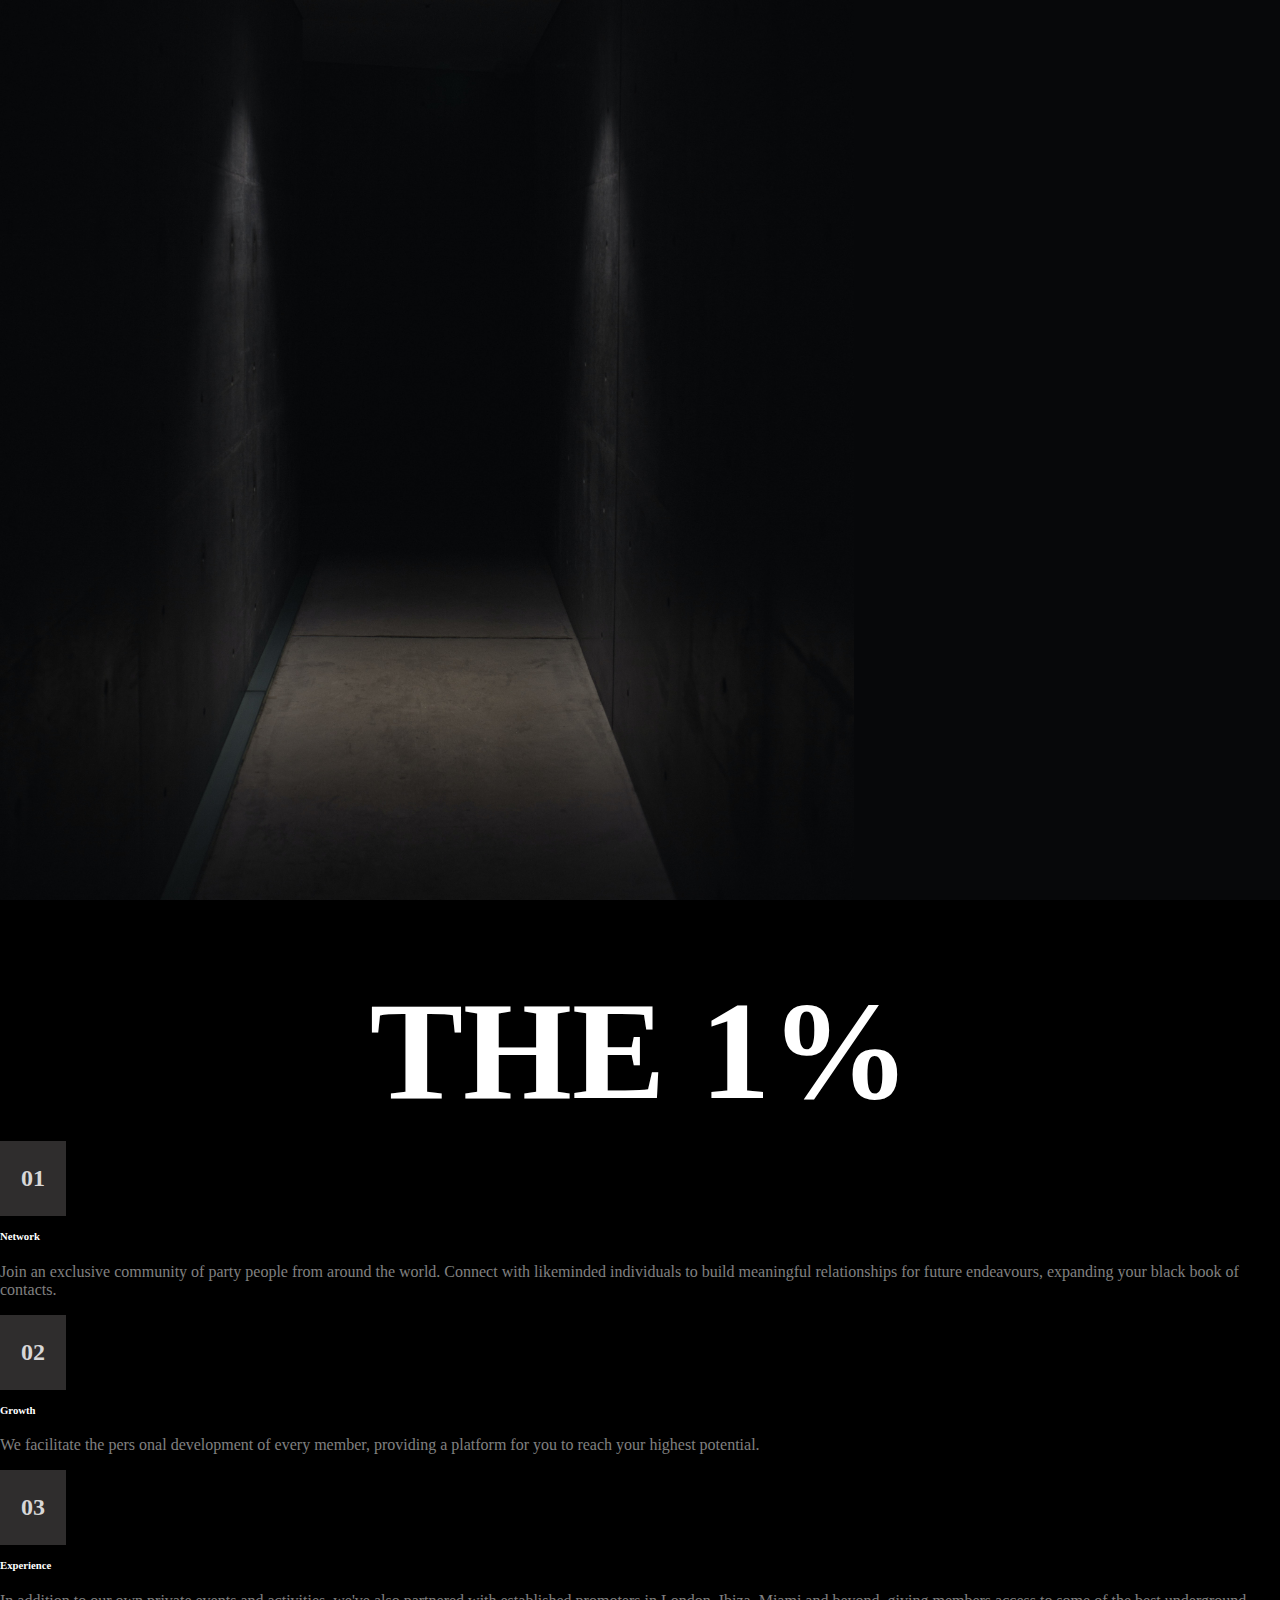
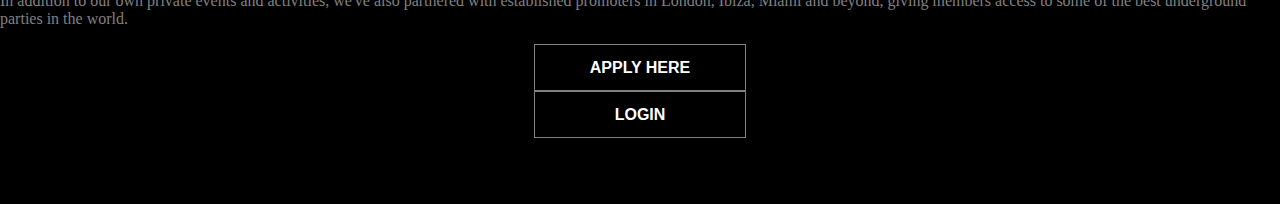
<file: apply.html>
<!DOCTYPE html>
<html lang="en">
<head>
    <meta charset="UTF-8">
    <meta http-equiv="X-UA-Compatible" content="IE=edge">
    <meta name="viewport" content="width=device-width, initial-scale=1">
    <title>The 1%</title>


    <!-- bootstrap -->
    <link href="https://cdn.jsdelivr.net/npm/bootstrap@5.3.0-alpha1/dist/css/bootstrap.min.css" rel="stylesheet" integrity="sha384-GLhlTQ8iRABdZLl6O3oVMWSktQOp6b7In1Zl3/Jr59b6EGGoI1aFkw7cmDA6j6gD" crossorigin="anonymous">
    <!-- css -->
    <link rel="stylesheet" href="css/iStyle.css">
    <!-- font awesome  -->
    <link rel="stylesheet" href="https://cdnjs.cloudflare.com/ajax/libs/font-awesome/6.3.0/css/all.min.css" integrity="sha512-SzlrxWUlpfuzQ+pcUCosxcglQRNAq/DZjVsC0lE40xsADsfeQoEypE+enwcOiGjk/bSuGGKHEyjSoQ1zVisanQ==" crossorigin="anonymous" referrerpolicy="no-referrer" />
  </head>
</head>
<body class="apply">
    <div id="coverMenu" class="container-fluid d-flex justify-content-center align-items-center p-0">
        <img src="imgs/mainCover.jpg" alt="">
        <div class="intro">
            <div class="covertext">the 1%</div>
            <div class="container d-flex flex-column align-items-center justify-content-center">
              <div class="row w-100 mx-auto">
                  <div class="col-lg-4">
                    <div class="cInt">
                        <div class="num">01</div>
                        <h6>Network</h6>
                        <p>Join an exclusive community of party people from around the world. Connect with likeminded individuals to build meaningful relationships for future endeavours, expanding your black book of contacts.</p>
                    </div>
                  </div>
                  <div class="col-lg-4">
                    <div class="cInt">
                      <div class="num">02</div>
                      <h6>Growth</h6>
                      <p>We facilitate the pers onal development of every member, providing a platform for you to reach your highest potential.</p>
                    </div>
                  </div>
                  <div class="col-lg-4">
                    <div class="cInt">
                      <div class="num">03</div>
                      <h6>Experience</h6>
                      <p>In addition to our own private events and activities, we've also partnered with established promoters in London, Ibiza, Miami and beyond, giving members access to some of the best underground parties in the world.</p>
                    </div>
                  </div>
              </div>
            </div>
            <div class="btnss d-flex justify-content-center align-items-center">
                <button class="def mx-auto me-4">apply here</button>
                <button class="def"><a href="index.html">login</a></button>
            </div>
        </div>
    </div>
    <script src="https://cdn.jsdelivr.net/npm/@popperjs/core@2.11.6/dist/umd/popper.min.js" integrity="sha384-oBqDVmMz9ATKxIep9tiCxS/Z9fNfEXiDAYTujMAeBAsjFuCZSmKbSSUnQlmh/jp3" crossorigin="anonymous"></script>
<script src="https://cdn.jsdelivr.net/npm/bootstrap@5.3.0-alpha1/dist/js/bootstrap.min.js" integrity="sha384-mQ93GR66B00ZXjt0YO5KlohRA5SY2XofN4zfuZxLkoj1gXtW8ANNCe9d5Y3eG5eD" crossorigin="anonymous"></script>
</body>
</html>
</file>
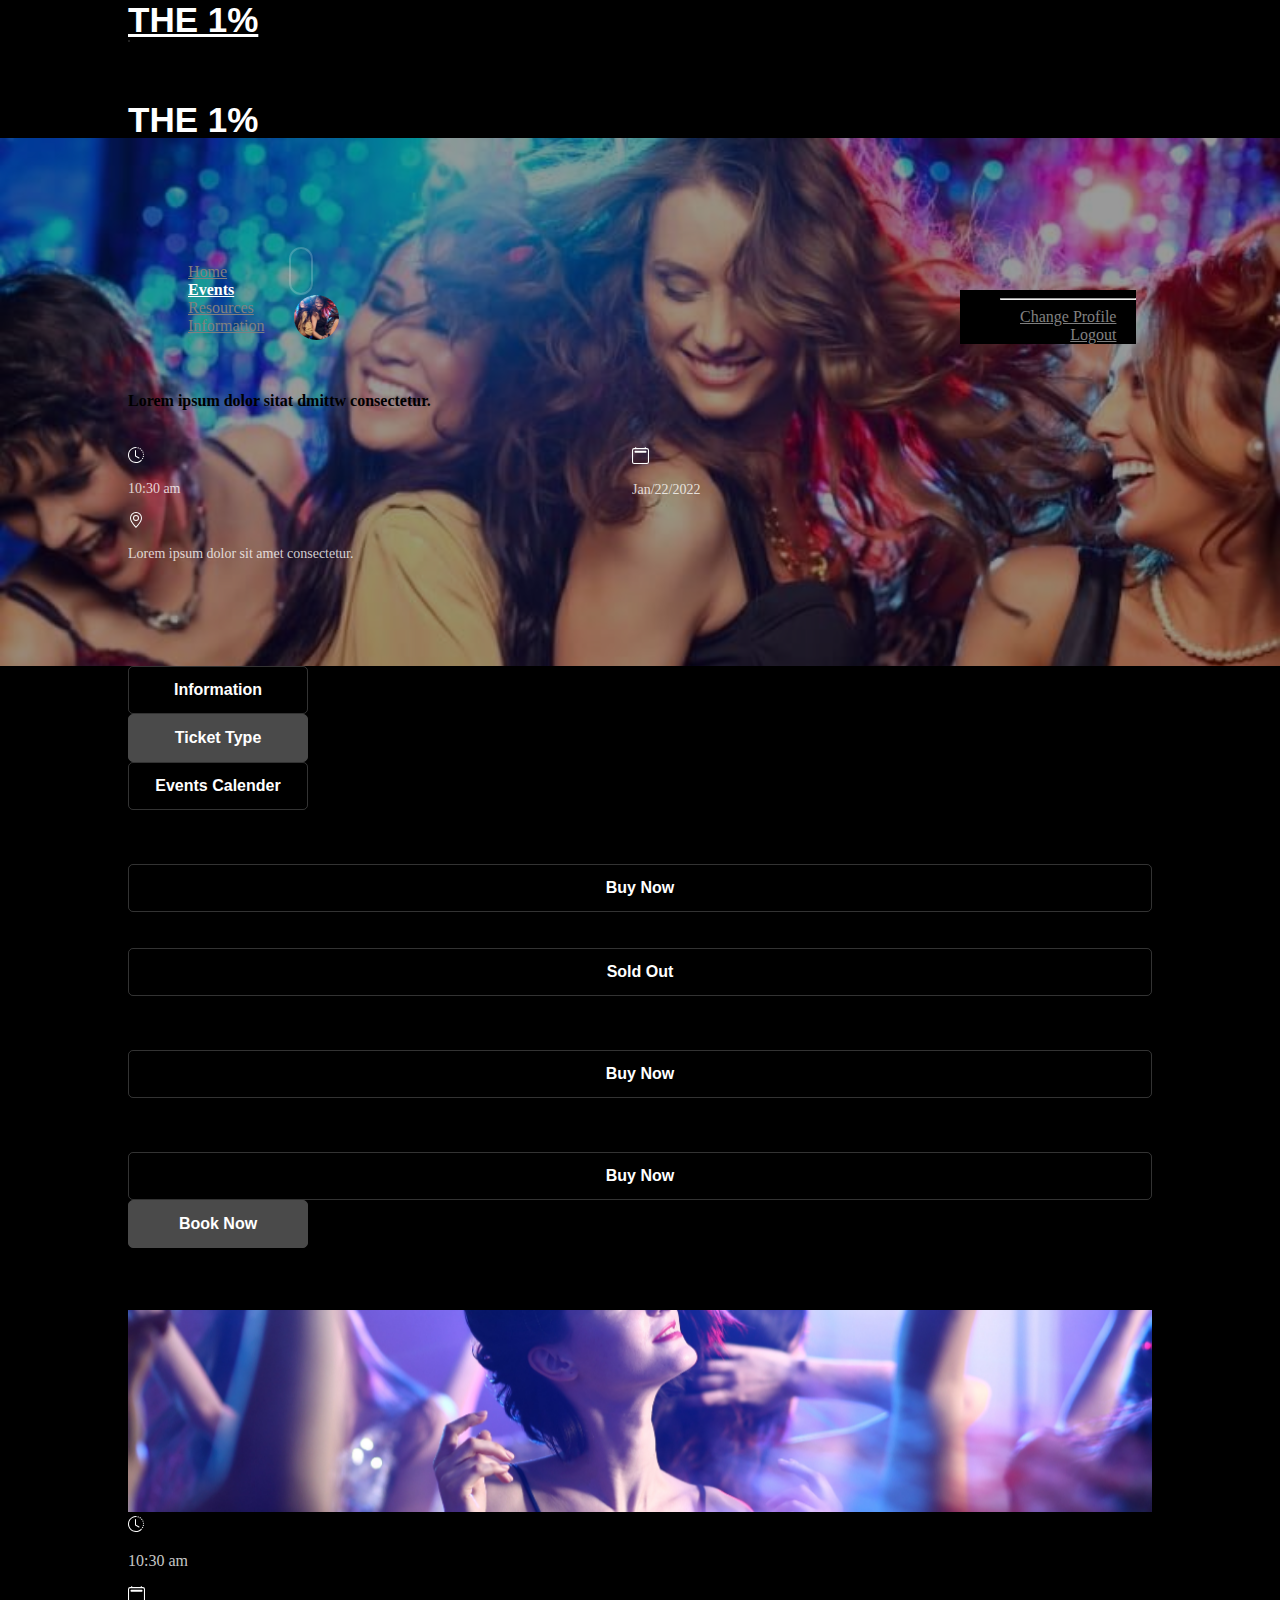
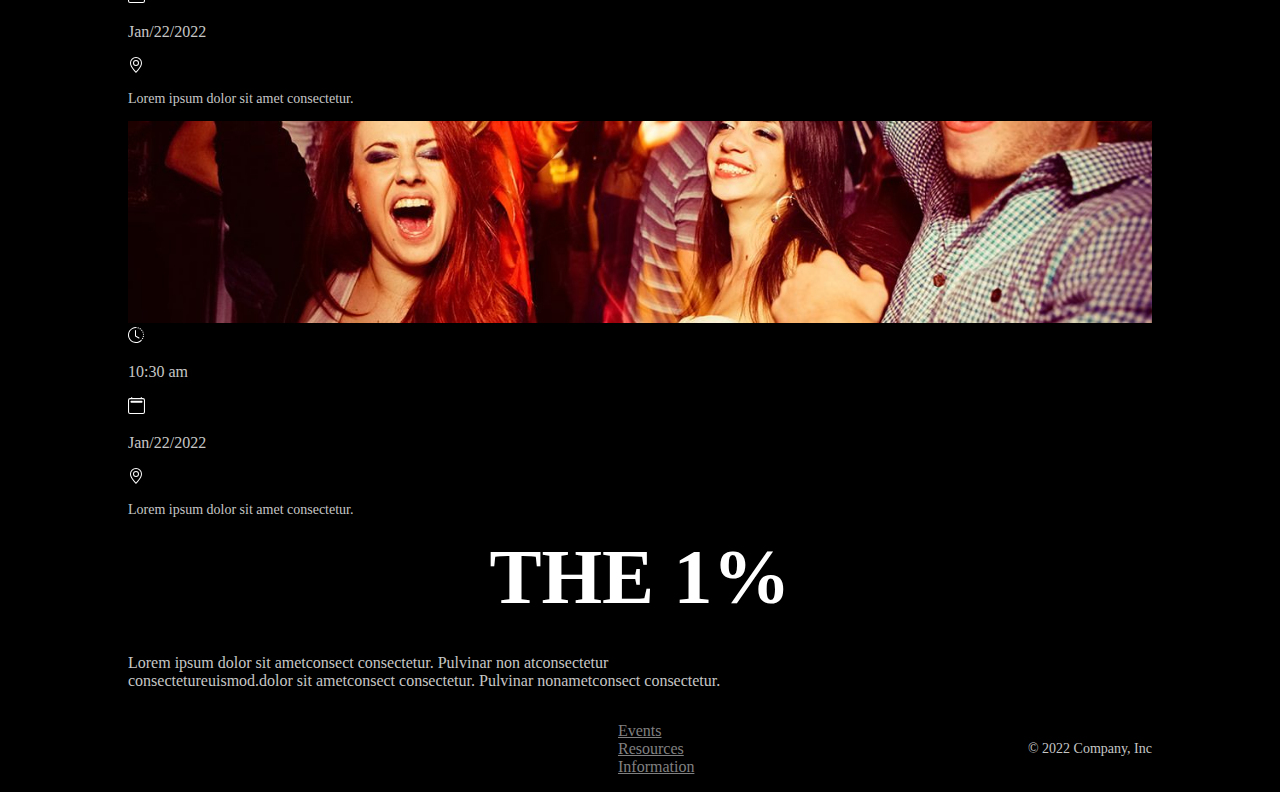
<file: book.html>
<!DOCTYPE html>
<html lang="en">
<head>
    <meta charset="UTF-8">
    <meta http-equiv="X-UA-Compatible" content="IE=edge">
    <meta name="viewport" content="width=device-width, initial-scale=1.0">
    <title>The 1% - Booking</title>
    <!-- bootstrap -->
    <link href="https://cdn.jsdelivr.net/npm/bootstrap@5.3.0-alpha1/dist/css/bootstrap.min.css" rel="stylesheet" integrity="sha384-GLhlTQ8iRABdZLl6O3oVMWSktQOp6b7In1Zl3/Jr59b6EGGoI1aFkw7cmDA6j6gD" crossorigin="anonymous">
    <!-- css -->
    <link rel="stylesheet" href="css/other.css">
    <!-- font awesome  -->
    <link rel="stylesheet" href="https://cdnjs.cloudflare.com/ajax/libs/font-awesome/6.3.0/css/all.min.css" integrity="sha512-SzlrxWUlpfuzQ+pcUCosxcglQRNAq/DZjVsC0lE40xsADsfeQoEypE+enwcOiGjk/bSuGGKHEyjSoQ1zVisanQ==" crossorigin="anonymous" referrerpolicy="no-referrer" />

    <!-- jq -->
    <script src="js/jquery-3.6.3.min.js"></script>
</head>
<body>
    <nav class="navbar navbar-expand-lg fixed-top" aria-label="Offcanvas navbar large">
    <div class="container-fluid mx-auto">
      <a class="navbar-brand" href="#">the 1%</a>
        <div class="d-flex align-items-center">
          <button class="navbar-toggler" type="button" data-bs-toggle="offcanvas" data-bs-target="#offcanvasNavbar2" aria-controls="offcanvasNavbar2">
            <i class="fa fa-bars"></i>
          </button>
          <div class="userLog hey">
            <a class="nav-link dropdown-toggle" href="#" role="button" data-bs-toggle="dropdown" aria-expanded="false"></a>
            <ul class="dropdown-menu">
              <hr class="dropdown-divider">
              <li><a class="dropdown-item" href="#">Change Profile</a></li>
              <li><a class="dropdown-item" href="apply.html">Logout</a></li>
            </ul>
          </div>
        </div>
      <div class="offcanvas offcanvas-end text-bg-cus" tabindex="-1" id="offcanvasNavbar2" aria-labelledby="offcanvasNavbar2Label">
        <div class="offcanvas-header">
          <h5 class="offcanvas-title navbar-brand" id="offcanvasNavbar2Label">THE 1%</h5>
          <button type="button" class="btn-close btn-close-white" data-bs-dismiss="offcanvas" aria-label="Close"></button>
        </div>
        <div class="offcanvas-body">
            <div class="revrs">
              <ul class="navbar-nav justify-content-end flex-grow-1 pe-3">
                <li class="nav-item">
                  <a class="nav-link" aria-current="page" href="index.html">Home</a>
                </li>
                <li class="nav-item active">
                  <a class="nav-link" href="events.html">Events</a>
                </li>
                <li class="nav-item">
                  <a class="nav-link" href="resource.html">Resources</a>
                </li>
                <li class="nav-item">
                  <a class="nav-link" href="information.html">Information</a>
                </li>
              </ul>
              <div class="d-flex justify-content-start align-items-center">
                <div class="msg"><i class="fa fa-envelope fs-5 mx-4 text-dark"></i></div>
                <div class="searchbarrr">
                  <form class="d-flex input-group" role="search">
                    <i class="fa fa-search mx-auto my-auto"></i>
                    <input class="form-control srchInp" type="search" placeholder="Search" aria-label="Search">
                  </form>
                </div>
                <div class="userLog bye">
                  <a class="nav-link dropdown-toggle" href="#" role="button" data-bs-toggle="dropdown" aria-expanded="false"></a>
                  <ul class="dropdown-menu">
                    <hr class="dropdown-divider">
                    <li><a class="dropdown-item" href="#">Change Profile</a></li>
                    <li><a class="dropdown-item" href="apply.html">Logout</a></li>
                  </ul>
                </div>
              </div>
            </div>
        </div>
      </div>
    </div>
  </nav>
    <header class="jumbotron booking">
        <div class="container-fluid ps-4">
          <div class="row">
              <div class="col-lg-4 col-md-4 col-sm-12 ps-0">
                <h6 class="f-16 text-white">Lorem ipsum dolor sitat dmittw consectetur. </h6>
                <div class="d-flex">
                    <i class="fa fa-sharp fa-star check me-2 text-warning"></i>
                    <i class="fa fa-sharp fa-star check me-2 text-warning"></i>
                    <i class="fa fa-sharp fa-star check me-2 text-warning"></i>
                    <i class="fa fa-sharp fa-star check me-2 text-warning"></i>
                    <i class="fa fa-sharp fa-star check text-warning"></i>
                </div>
                <div class="r2 mt-2">
                    <div class="d-flex align-items-center">
                        <svg xmlns="http://www.w3.org/2000/svg" width="16" height="16" fill="currentColor" class="bi bi-clock-history" viewBox="0 0 16 16">
                        <path d="M8.515 1.019A7 7 0 0 0 8 1V0a8 8 0 0 1 .589.022l-.074.997zm2.004.45a7.003 7.003 0 0 0-.985-.299l.219-.976c.383.086.76.2 1.126.342l-.36.933zm1.37.71a7.01 7.01 0 0 0-.439-.27l.493-.87a8.025 8.025 0 0 1 .979.654l-.615.789a6.996 6.996 0 0 0-.418-.302zm1.834 1.79a6.99 6.99 0 0 0-.653-.796l.724-.69c.27.285.52.59.747.91l-.818.576zm.744 1.352a7.08 7.08 0 0 0-.214-.468l.893-.45a7.976 7.976 0 0 1 .45 1.088l-.95.313a7.023 7.023 0 0 0-.179-.483zm.53 2.507a6.991 6.991 0 0 0-.1-1.025l.985-.17c.067.386.106.778.116 1.17l-1 .025zm-.131 1.538c.033-.17.06-.339.081-.51l.993.123a7.957 7.957 0 0 1-.23 1.155l-.964-.267c.046-.165.086-.332.12-.501zm-.952 2.379c.184-.29.346-.594.486-.908l.914.405c-.16.36-.345.706-.555 1.038l-.845-.535zm-.964 1.205c.122-.122.239-.248.35-.378l.758.653a8.073 8.073 0 0 1-.401.432l-.707-.707z"/>
                        <path d="M8 1a7 7 0 1 0 4.95 11.95l.707.707A8.001 8.001 0 1 1 8 0v1z"/>
                        <path d="M7.5 3a.5.5 0 0 1 .5.5v5.21l3.248 1.856a.5.5 0 0 1-.496.868l-3.5-2A.5.5 0 0 1 7 9V3.5a.5.5 0 0 1 .5-.5z"/>
                        </svg>
                        <p class="ms-2 m-0 f-14">10:30 am</p>
                    </div>
                    <div class="d-flex align-items-center">
                        <svg xmlns="http://www.w3.org/2000/svg" width="17" height="17" fill="currentColor" class="bi bi-calendar2" viewBox="0 0 16 16" fill="red">
                            <path d="M3.5 0a.5.5 0 0 1 .5.5V1h8V.5a.5.5 0 0 1 1 0V1h1a2 2 0 0 1 2 2v11a2 2 0 0 1-2 2H2a2 2 0 0 1-2-2V3a2 2 0 0 1 2-2h1V.5a.5.5 0 0 1 .5-.5zM2 2a1 1 0 0 0-1 1v11a1 1 0 0 0 1 1h12a1 1 0 0 0 1-1V3a1 1 0 0 0-1-1H2z"/>
                            <path d="M2.5 4a.5.5 0 0 1 .5-.5h10a.5.5 0 0 1 .5.5v1a.5.5 0 0 1-.5.5H3a.5.5 0 0 1-.5-.5V4z"/>
                        </svg><p class="m-0 f-14 ms-2">Jan/22/2022</p>
                    </div>
                </div>   
                <div class="r1">
                    <div class="d-flex align-items-center">
                    <svg xmlns="http://www.w3.org/2000/svg" width="16" height="16" fill="currentColor" class="bi bi-geo-alt" viewBox="0 0 16 16">
                        <path d="M12.166 8.94c-.524 1.062-1.234 2.12-1.96 3.07A31.493 31.493 0 0 1 8 14.58a31.481 31.481 0 0 1-2.206-2.57c-.726-.95-1.436-2.008-1.96-3.07C3.304 7.867 3 6.862 3 6a5 5 0 0 1 10 0c0 .862-.305 1.867-.834 2.94zM8 16s6-5.686 6-10A6 6 0 0 0 2 6c0 4.314 6 10 6 10z"/>
                        <path d="M8 8a2 2 0 1 1 0-4 2 2 0 0 1 0 4zm0 1a3 3 0 1 0 0-6 3 3 0 0 0 0 6z"/>
                    </svg>
                    <p class="m-0 ms-2 f-14">Lorem ipsum dolor sit amet consectetur.</p>
                    </div>
                </div>
              </div>
          </div>
        </div>
    </header>
    <div class="container-fluid">
      <div class="row w-100 mx-auto">
        <div class="col-lg-8 mt-5">
          <div class="bookingbtns d-flex mb-5 mt-3 justify-content-between">
              <button id="bookInfo" class="">Information</button>
              <button id="ticketType" class="active">Ticket Type</button>
              <button id="bookCalender" class="">Events Calender</button>
          </div>
          <section id="bookticketType">
              <div class="row border border-dark rounded p-2 px-0 w-100 mx-auto align-items-center">
                  <div class="col-lg-4">
                      <span class="descp text-white f-16">VIP(18 -30 year old)</span>
                  </div>
                  <div class="col-lg-2">
                    <span class="ticketPrice text-white f-16">1,450,000</span>
                  </div>
                  <div class="col-lg-3 changeVal">
                      <div class="valChange border border-dark rounded text-white d-flex flex-row align-items-center py-1 justify-content-between px-2">
                          <i class="f-12 fa fa-plus text-white increaseBtn"></i>
                          <span class="f-14 vipValue" id="">1</span>
                          <i class="f-12 fa fa-minus text-white decreaseBtn"></i>
                      </div>
                  </div>
                  <div class="col-lg-3">
                      <button class="pbtn"><a href="payment.html">Buy Now</a></button>
                  </div>
              </div>
              <div class="row border border-dark rounded p-2 px-0 w-100 mx-auto align-items-center my-4 justify-content-between">
                <div class="col-lg-4">
                    <span class="descp text-white f-16">General Seat</span>
                </div>
                <div class="col-lg-2"></div>
                <div class="col-lg-3 changeVal">
                  <span class="descp text-white f-16">9000,00</span>
                </div>
                <div class="col-lg-3">
                    <button class="pbtn def">Sold out</button>
                </div>
              </div>
              <div class="row border border-dark rounded p-2 px-0 w-100 mx-auto align-items-center">
                <div class="col-lg-4">
                    <span class="descp text-white f-16">Early Bird</span>
                </div>
                <div class="col-lg-2">
                  <span class="ticketPrice text-white f-16">7,9000,00</span>
                </div>
                <div class="col-lg-3 changeVal">
                    <div class="border border-dark rounded text-white d-flex flex-row align-items-center py-1 justify-content-between px-2">
                        <i class="f-12 fa fa-plus text-white increaseBtn"></i>
                        <span class="f-14 vipValue" id="">1</span>
                        <i class="f-12 fa fa-minus text-white decreaseBtn"></i>
                    </div>
                </div>
                <div class="col-lg-3">
                    <button class="pbtn"><a href="payment.html">Buy Now</a></button>
                </div>
              </div>
              <div class="row border border-dark rounded p-2 px-0 w-100 my-4 mx-auto align-items-center">
                <div class="col-lg-4">
                    <span class="descp text-white f-16">Adult</span>
                </div>
                <div class="col-lg-2">
                  <span class="ticketPrice text-white f-16">9,9000,00</span>
                </div>
                <div class="col-lg-3 changeVal">
                    <div class="border border-dark rounded text-white d-flex flex-row align-items-center py-1 justify-content-between px-2">
                        <i class="f-12 fa fa-plus text-white increaseBtn"></i>
                        <span class="f-14 vipValue" id="">1</span>
                        <i class="f-12 fa fa-minus text-white decreaseBtn"></i>
                    </div>
                </div>
                <div class="col-lg-3">
                    <button class="pbtn"><a href="payment.html">Buy Now</a></button>
                </div>
              </div>
          </section>
          <section id="bookingInfoo">
              <div class="w-100 pe-3">
                  <div class="bg-cus py-4">
                      <h2 class="text-center fw-bold">Information</h2>
                      <p class="f-14 text-center">Lorem ipsum dolor sit ametconsect consectetur. Pulvinar non at euismolutpat erat maecenas tellus nullaod.</p>
                      <div class="long-text mx-auto">
                          <ul class="m-0 p-0">
                              <li class="fw-bold f-16 text-white mb-1"><span class="mark"></span> Lorem ipsum dolor sitat dmittw consectetur. </li>
                              <p class="f-12 text-break">Lorem ipsum dolor sit amet consectetur. Volutpat erat maecenas tellus nulla. Adipiscing duis a tellus auctor massa lorem. At sit platea feugiat faucibus. Id orci massa ultrices eros elit lectus sit ac. Metus pellentesque dictum lectus faucibus euismod neque pulvinar habitant tellus. Urna quis mauris turpis tristique nisi elit mi risus lectus. Egestas venenatis commodo arcu sed egestas ultricies risus. Ultricies est sed eu molestie aliqua</p>
                              <li class="fw-bold f-16 text-white"><span class="mark"></span> Lorem ipsum dolor sitat . </li>
                              <p class="f-12">Lorem ipsum dolor sit amet consectetur. Volutpat erat maecenas tellus nulla. Adipiscing duis a tellus auctor massa lorem. At sit platea feugiat faucibus. Id orci massa ultrices eros elit lectus sit ac. Metus pellentesque.</p>
                              <li class="f-16 fw-bold text-white"><span class="mark"></span> Lorem ipsum dolor sitat dmittw.</li>
                              <p class="f-12">
                                  Lorem ipsum dolor sit amet consectetur. Volutpat erat maecenas tellus nulla. Adipiscing duis a tellus auctor massa lorem. At sit platea feugiat faucibus. Id orci massa ultrices eros elit lectus sit ac. Metus pellentesque dictum lectus faucibus euismod neque pulvinar habitant tellus. Urna quis mauris turpis tristique nisi elit mi risus lectus. Egestas venenatis commodo arcu sed egestas ultricies risus. Ultricies est sed eu molestie aliquam feugiat aliquam aliquet commodo. Tempor sed neque arcu posuere nunc augue nulla platea congue. A ac sit tristique ut. Adipiscing amet morbi a pulvinar porta ultrices orci et. In tellus in maecenas faucibus pharetra luctus pharetra. Facilisis vulputate eget vestibulum fermentum.
                              </p>
                              <li class="fw-bold f-16 text-white mb-1"><span class="mark"></span> Lorem ipsum dolor sitat dmittw consectetur. </li>
                              <p class="f-12">Lorem ipsum dolor sit amet consectetur. Volutpat erat maecenas tellus nulla. Adipiscing duis a tellus auctor massa lorem. At sit platea feugiat faucibus. Id orci massa ultrices eros elit lectus sit ac. Metus pellentesque dictum lectus faucibus euismod neque pulvinar habitant tellus. Urna quis mauris turpis tristique nisi elit mi risus lectus. Egestas venenatis commodo arcu sed egestas ultricies risus. Ultricies est sed eu molestie aliqua</p>
                              <li class="fw-bold f-16 text-white"><span class="mark"></span> Lorem ipsum dolor sitat . </li>
                              <p class="f-12">Lorem ipsum dolor sit amet consectetur. Volutpat erat maecenas tellus nulla. Adipiscing duis a tellus auctor massa lorem. At sit platea feugiat faucibus. Id orci massa ultrices eros elit lectus sit ac. Metus pellentesque.</p>
                              <li class="f-16 fw-bold text-white"><span class="mark"></span> Lorem ipsum dolor sitat dmittw.</li>
                              <p class="f-12">
                                  Lorem ipsum dolor sit amet consectetur. Volutpat erat maecenas tellus nulla. Adipiscing duis a tellus auctor massa lorem. At sit platea feugiat faucibus. Id orci massa ultrices eros elit lectus sit ac. Metus pellentesque dictum lectus faucibus euismod neque pulvinar habitant tellus. Urna quis mauris turpis tristique nisi elit mi risus lectus. Egestas venenatis commodo arcu sed egestas ultricies risus. Ultricies est sed eu molestie aliquam feugiat aliquam aliquet commodo. Tempor sed neque arcu posuere nunc augue nulla platea congue. A ac sit tristique ut. Adipiscing amet morbi a pulvinar porta ultrices orci et. In tellus in maecenas faucibus pharetra luctus pharetra. Facilisis vulputate eget vestibulum fermentum.
                              </p>
                              <li class="fw-bold f-16 text-white mb-1"><span class="mark"></span> Lorem ipsum dolor sitat dmittw consectetur. </li>
                              <p class="f-12">Lorem ipsum dolor sit amet consectetur. Volutpat erat maecenas tellus nulla. Adipiscing duis a tellus auctor massa lorem. At sit platea feugiat faucibus. Id orci massa ultrices eros elit lectus sit ac. Metus pellentesque dictum lectus faucibus euismod neque pulvinar habitant tellus. Urna quis mauris turpis tristique nisi elit mi risus lectus. Egestas venenatis commodo arcu sed egestas ultricies risus. Ultricies est sed eu molestie aliqua</p>
                              <li class="fw-bold f-16 text-white"><span class="mark"></span> Lorem ipsum dolor sitat . </li>
                              <p class="f-12">Lorem ipsum dolor sit amet consectetur. Volutpat erat maecenas tellus nulla. Adipiscing duis a tellus auctor massa lorem. At sit platea feugiat faucibus. Id orci massa ultrices eros elit lectus sit ac. Metus pellentesque.</p>
                              <li class="f-16 fw-bold text-white"><span class="mark"></span> Lorem ipsum dolor sitat dmittw.</li>
                              <p class="f-12">
                                  Lorem ipsum dolor sit amet consectetur. Volutpat erat maecenas tellus nulla. Adipiscing duis a tellus auctor massa lorem. At sit platea feugiat faucibus. Id orci massa ultrices eros elit lectus sit ac. Metus pellentesque dictum lectus faucibus euismod neque pulvinar habitant tellus. Urna quis mauris turpis tristique nisi elit mi risus lectus. Egestas venenatis commodo arcu sed egestas ultricies risus. Ultricies est sed eu molestie aliquam feugiat aliquam aliquet commodo. Tempor sed neque arcu posuere nunc augue nulla platea congue. A ac sit tristique ut. Adipiscing amet morbi a pulvinar porta ultrices orci et. In tellus in maecenas faucibus pharetra luctus pharetra. Facilisis vulputate eget vestibulum fermentum.
                              </p>
                              <li class="fw-bold f-16 text-white mb-1"><span class="mark"></span> Lorem ipsum dolor sitat dmittw consectetur. </li>
                              <p class="f-12">Lorem ipsum dolor sit amet consectetur. Volutpat erat maecenas tellus nulla. Adipiscing duis a tellus auctor massa lorem. At sit platea feugiat faucibus. Id orci massa ultrices eros elit lectus sit ac. Metus pellentesque dictum lectus faucibus euismod neque pulvinar habitant tellus. Urna quis mauris turpis tristique nisi elit mi risus lectus. Egestas venenatis commodo arcu sed egestas ultricies risus. Ultricies est sed eu molestie aliqua</p>
                              <li class="fw-bold f-16 text-white"><span class="mark"></span> Lorem ipsum dolor sitat . </li>
                              <p class="f-12">Lorem ipsum dolor sit amet consectetur. Volutpat erat maecenas tellus nulla. Adipiscing duis a tellus auctor massa lorem. At sit platea feugiat faucibus. Id orci massa ultrices eros elit lectus sit ac. Metus pellentesque.</p>
                              <li class="f-16 fw-bold text-white"><span class="mark"></span> Lorem ipsum dolor sitat dmittw.</li>
                              <p class="f-12">
                                  Lorem ipsum dolor sit amet consectetur. Volutpat erat maecenas tellus nulla. Adipiscing duis a tellus auctor massa lorem. At sit platea feugiat faucibus. Id orci massa ultrices eros elit lectus sit ac. Metus pellentesque dictum lectus faucibus euismod neque pulvinar habitant tellus. Urna quis mauris turpis tristique nisi elit mi risus lectus. Egestas venenatis commodo arcu sed egestas ultricies risus. Ultricies est sed eu molestie aliquam feugiat aliquam aliquet commodo. Tempor sed neque arcu posuere nunc augue nulla platea congue. A ac sit tristique ut. Adipiscing amet morbi a pulvinar porta ultrices orci et. In tellus in maecenas faucibus pharetra luctus pharetra. Facilisis vulputate eget vestibulum fermentum.
                              </p>
                          </ul>
                      </div>
                      <div class="btns d-flex justify-content-center mt-4">
                          <button>Decline</button>
                          <button class="active ms-3">Agree</button>
                      </div>
                  </div>
              </div>
          </section>
          <section id="bookCalenderSect">

          </section>
        </div>
        <div class="col-lg-4 px-0">
            <div class="row-lg-8 mt-3">
              <button class="active mb-3"><a href="events.html">Book Now</a></button>
              <h6 class="text-white">Relative Events</h6>
            </div>
            <div class="row align-items-center">
                <div class="col-lg-12 img">
                    <img src="imgs/ca2.jpg" class="rounded" alt="">
                </div>
                <div class="col-lg-12 my-2">
                    <div class="icons">
                        <i class="fa fa-star text-warning"></i>
                        <i class="fa fa-star text-warning"></i>
                        <i class="fa fa-star text-warning"></i>
                        <i class="fa fa-star text-warning"></i>
                        <i class="fa fa-star"></i>
                    </div>
                </div>
                <div class="col-lg-12 d-flex align-items-center justify-content-between mb-1">
                    <div class="row-lg-6 d-flex align-items-center justify-content-end">
                      <svg xmlns="http://www.w3.org/2000/svg" width="16" height="16" fill="currentColor" class="bi bi-clock-history" viewBox="0 0 16 16">
                        <path d="M8.515 1.019A7 7 0 0 0 8 1V0a8 8 0 0 1 .589.022l-.074.997zm2.004.45a7.003 7.003 0 0 0-.985-.299l.219-.976c.383.086.76.2 1.126.342l-.36.933zm1.37.71a7.01 7.01 0 0 0-.439-.27l.493-.87a8.025 8.025 0 0 1 .979.654l-.615.789a6.996 6.996 0 0 0-.418-.302zm1.834 1.79a6.99 6.99 0 0 0-.653-.796l.724-.69c.27.285.52.59.747.91l-.818.576zm.744 1.352a7.08 7.08 0 0 0-.214-.468l.893-.45a7.976 7.976 0 0 1 .45 1.088l-.95.313a7.023 7.023 0 0 0-.179-.483zm.53 2.507a6.991 6.991 0 0 0-.1-1.025l.985-.17c.067.386.106.778.116 1.17l-1 .025zm-.131 1.538c.033-.17.06-.339.081-.51l.993.123a7.957 7.957 0 0 1-.23 1.155l-.964-.267c.046-.165.086-.332.12-.501zm-.952 2.379c.184-.29.346-.594.486-.908l.914.405c-.16.36-.345.706-.555 1.038l-.845-.535zm-.964 1.205c.122-.122.239-.248.35-.378l.758.653a8.073 8.073 0 0 1-.401.432l-.707-.707z"/>
                        <path d="M8 1a7 7 0 1 0 4.95 11.95l.707.707A8.001 8.001 0 1 1 8 0v1z"/>
                        <path d="M7.5 3a.5.5 0 0 1 .5.5v5.21l3.248 1.856a.5.5 0 0 1-.496.868l-3.5-2A.5.5 0 0 1 7 9V3.5a.5.5 0 0 1 .5-.5z"/>
                      </svg>
                      <p class="ms-2 m-0 f-16">10:30 am</p>
                    </div>
                    <div class="row-lg-6 d-flex align-items-center justify-content-end">
                      <svg xmlns="http://www.w3.org/2000/svg" width="17" height="17" fill="currentColor" class="bi bi-calendar2" viewBox="0 0 16 16">
                        <path d="M3.5 0a.5.5 0 0 1 .5.5V1h8V.5a.5.5 0 0 1 1 0V1h1a2 2 0 0 1 2 2v11a2 2 0 0 1-2 2H2a2 2 0 0 1-2-2V3a2 2 0 0 1 2-2h1V.5a.5.5 0 0 1 .5-.5zM2 2a1 1 0 0 0-1 1v11a1 1 0 0 0 1 1h12a1 1 0 0 0 1-1V3a1 1 0 0 0-1-1H2z"/>
                        <path d="M2.5 4a.5.5 0 0 1 .5-.5h10a.5.5 0 0 1 .5.5v1a.5.5 0 0 1-.5.5H3a.5.5 0 0 1-.5-.5V4z"/>
                      </svg><p class="m-0 f-16 ms-2">Jan/22/2022</p>
                    </div>
                </div>
                <div class="col-lg-12 d-flex align-items-center mt-1">
                  <svg xmlns="http://www.w3.org/2000/svg" width="16" height="16" fill="currentColor" class="bi bi-geo-alt" viewBox="0 0 16 16">
                    <path d="M12.166 8.94c-.524 1.062-1.234 2.12-1.96 3.07A31.493 31.493 0 0 1 8 14.58a31.481 31.481 0 0 1-2.206-2.57c-.726-.95-1.436-2.008-1.96-3.07C3.304 7.867 3 6.862 3 6a5 5 0 0 1 10 0c0 .862-.305 1.867-.834 2.94zM8 16s6-5.686 6-10A6 6 0 0 0 2 6c0 4.314 6 10 6 10z"/>
                    <path d="M8 8a2 2 0 1 1 0-4 2 2 0 0 1 0 4zm0 1a3 3 0 1 0 0-6 3 3 0 0 0 0 6z"/>
                  </svg>
                  <p class="m-0 ms-2 f-14">Lorem ipsum dolor sit amet consectetur.</p>
                </div>
            </div>
            <div class="row my-4">
              <div class="col-lg-12 img">
                  <img src="imgs/ca3.jpg" class="rounded" alt="">
              </div>
              <div class="col-lg-12 my-2">
                  <div class="icons">
                      <i class="fa fa-star text-warning"></i>
                      <i class="fa fa-star text-warning"></i>
                      <i class="fa fa-star text-warning"></i>
                      <i class="fa fa-star"></i>
                      <i class="fa fa-star"></i>
                  </div>
              </div>
              <div class="col-lg-12 d-flex align-items-center justify-content-between mb-1">
                <div class="row-lg-6 d-flex align-items-center justify-content-end">
                  <svg xmlns="http://www.w3.org/2000/svg" width="16" height="16" fill="currentColor" class="bi bi-clock-history" viewBox="0 0 16 16">
                    <path d="M8.515 1.019A7 7 0 0 0 8 1V0a8 8 0 0 1 .589.022l-.074.997zm2.004.45a7.003 7.003 0 0 0-.985-.299l.219-.976c.383.086.76.2 1.126.342l-.36.933zm1.37.71a7.01 7.01 0 0 0-.439-.27l.493-.87a8.025 8.025 0 0 1 .979.654l-.615.789a6.996 6.996 0 0 0-.418-.302zm1.834 1.79a6.99 6.99 0 0 0-.653-.796l.724-.69c.27.285.52.59.747.91l-.818.576zm.744 1.352a7.08 7.08 0 0 0-.214-.468l.893-.45a7.976 7.976 0 0 1 .45 1.088l-.95.313a7.023 7.023 0 0 0-.179-.483zm.53 2.507a6.991 6.991 0 0 0-.1-1.025l.985-.17c.067.386.106.778.116 1.17l-1 .025zm-.131 1.538c.033-.17.06-.339.081-.51l.993.123a7.957 7.957 0 0 1-.23 1.155l-.964-.267c.046-.165.086-.332.12-.501zm-.952 2.379c.184-.29.346-.594.486-.908l.914.405c-.16.36-.345.706-.555 1.038l-.845-.535zm-.964 1.205c.122-.122.239-.248.35-.378l.758.653a8.073 8.073 0 0 1-.401.432l-.707-.707z"/>
                    <path d="M8 1a7 7 0 1 0 4.95 11.95l.707.707A8.001 8.001 0 1 1 8 0v1z"/>
                    <path d="M7.5 3a.5.5 0 0 1 .5.5v5.21l3.248 1.856a.5.5 0 0 1-.496.868l-3.5-2A.5.5 0 0 1 7 9V3.5a.5.5 0 0 1 .5-.5z"/>
                  </svg>
                  <p class="ms-2 m-0 f-16">10:30 am</p>
                </div>
                <div class="row-lg-6 d-flex align-items-center justify-content-end">
                  <svg xmlns="http://www.w3.org/2000/svg" width="17" height="17" fill="currentColor" class="bi bi-calendar2" viewBox="0 0 16 16">
                    <path d="M3.5 0a.5.5 0 0 1 .5.5V1h8V.5a.5.5 0 0 1 1 0V1h1a2 2 0 0 1 2 2v11a2 2 0 0 1-2 2H2a2 2 0 0 1-2-2V3a2 2 0 0 1 2-2h1V.5a.5.5 0 0 1 .5-.5zM2 2a1 1 0 0 0-1 1v11a1 1 0 0 0 1 1h12a1 1 0 0 0 1-1V3a1 1 0 0 0-1-1H2z"/>
                    <path d="M2.5 4a.5.5 0 0 1 .5-.5h10a.5.5 0 0 1 .5.5v1a.5.5 0 0 1-.5.5H3a.5.5 0 0 1-.5-.5V4z"/>
                  </svg><p class="m-0 f-16 ms-2">Jan/22/2022</p>
                </div>
              </div>
              <div class="col-lg-12 d-flex align-items-center mt-1">
                <svg xmlns="http://www.w3.org/2000/svg" width="16" height="16" fill="currentColor" class="bi bi-geo-alt" viewBox="0 0 16 16">
                  <path d="M12.166 8.94c-.524 1.062-1.234 2.12-1.96 3.07A31.493 31.493 0 0 1 8 14.58a31.481 31.481 0 0 1-2.206-2.57c-.726-.95-1.436-2.008-1.96-3.07C3.304 7.867 3 6.862 3 6a5 5 0 0 1 10 0c0 .862-.305 1.867-.834 2.94zM8 16s6-5.686 6-10A6 6 0 0 0 2 6c0 4.314 6 10 6 10z"/>
                  <path d="M8 8a2 2 0 1 1 0-4 2 2 0 0 1 0 4zm0 1a3 3 0 1 0 0-6 3 3 0 0 0 0 6z"/>
                </svg>
                <p class="m-0 ms-2 f-14">Lorem ipsum dolor sit amet consectetur.</p>
              </div>
            </div>
        </div>
      </div>
    </div>
    <div class="container-fluid mx-auto text-center mt-5">
      <div class="covertext m-0">the 1%</div>
      <p class="f-16 fw-lighter">Lorem ipsum dolor sit ametconsect consectetur. Pulvinar non atconsectetur <br> consectetureuismod.dolor sit ametconsect consectetur. Pulvinar nonametconsect consectetur.</p>
    </div>
  <footer class="d-flex flex-wrap justify-content-center align-items-center py-1 border-top border-dark">
      <div class="container-fluid">
        <div class="icons w-30">
          <i class="fa-brands fa-instagram"></i>
          <i class="fa-brands fa-telegram"></i>
          <i class="fa-brands fa-whatsapp"></i>
      </div>
      <ul class="nav col-md-4 w-30">
        <li class="nav-item"><a href="#" class="nav-link px-2 fw-lighter">Events</a></li>
        <li class="nav-item"><a href="#" class="nav-link px-2 fw-lighter">Resources</a></li>
        <li class="nav-item"><a href="#" class="nav-link px-2 fw-lighter">Information</a></li>
      </ul>
      <p class="col-md-4 mb-0 f-14 fw-lighter d-flex justify-content-end">&copy; 2022 Company, Inc</p>
      </div>
  </footer>
    <script src="https://cdn.jsdelivr.net/npm/@popperjs/core@2.11.6/dist/umd/popper.min.js" integrity="sha384-oBqDVmMz9ATKxIep9tiCxS/Z9fNfEXiDAYTujMAeBAsjFuCZSmKbSSUnQlmh/jp3" crossorigin="anonymous"></script>
  <script src="https://cdn.jsdelivr.net/npm/bootstrap@5.3.0-alpha1/dist/js/bootstrap.min.js" integrity="sha384-mQ93GR66B00ZXjt0YO5KlohRA5SY2XofN4zfuZxLkoj1gXtW8ANNCe9d5Y3eG5eD" crossorigin="anonymous"></script>
  <script>
    $(document).ready(()=>{
      $('#bookingInfoo').hide();
      $('#bookCalenderSect').hide();

      $('#bookInfo').click(()=>{
        $('#bookInfo').addClass('active');
        $('#bookingInfoo').fadeIn('fast');
        
        $('#ticketType').removeClass('active'); //good
        $('#bookticketType').fadeOut('fast'); // good

        
        $('#bookCalender').removeClass('active');
      });
      $('#ticketType').click(()=>{
        $('#ticketType').addClass('active'); // good
        $('#bookticketType').fadeIn('fast'); // good
        
        $('#bookInfo').removeClass('active');
        $('#bookingInfoo').fadeOut('fast');

        $('#bookCalender').removeClass('active');
        $('#bookCalenderSect').fadeOut('fast');
      });
      $('#bookCalender').click(()=>{
        $('#bookCalender').addClass('active');
        
        $('#ticketType').removeClass('active');
        $('#bookticketType').fadeOut('fast'); // good
        
        $('#bookInfo').removeClass('active');
        $('#bookingInfoo').fadeOut('fast');
      });
    });
    var increaseBtn = [...document.getElementsByClassName('increaseBtn')]
    var decreaseBtn = [...document.getElementsByClassName('decreaseBtn')]
    var ticket = [...document.getElementsByClassName('ticketPrice')]
    increaseBtn.forEach((btn, indexx) =>{
      var pricee = ticket[indexx].innerHTML;
      let total = [...document.getElementsByClassName('vipValue')]
      var count = 0;
      btn.addEventListener('click', ()=>{
        var incre = parseFloat(total[indexx].innerHTML)
        if(count > 9){
          count = incre;
        }else{
          count = incre + 1;
        }
        let priceVal = parseFloat((pricee.replaceAll(',',''))) * count;
        total[indexx].innerHTML = count;
        ticket[indexx].innerHTML = priceVal.toLocaleString();
        console.log(priceVal, count);
      })
    })
    decreaseBtn.forEach((btn, indexx) =>{
      var pricee = ticket[indexx].innerHTML;
      let total = [...document.getElementsByClassName('vipValue')]
      var count = 0;
      btn.addEventListener('click', ()=>{
        var incre = parseFloat(total[indexx].innerHTML)
        if(count < 1){
          count = incre;
        }else{
          count = incre - 1;
        }
        let priceVal = parseFloat((pricee.replaceAll(',',''))) * count;
        total[indexx].innerHTML = count;
        ticket[indexx].innerHTML = priceVal.toLocaleString();
        console.log(priceVal, count);
      })
    })

</script>
</body>
</html>
</file>
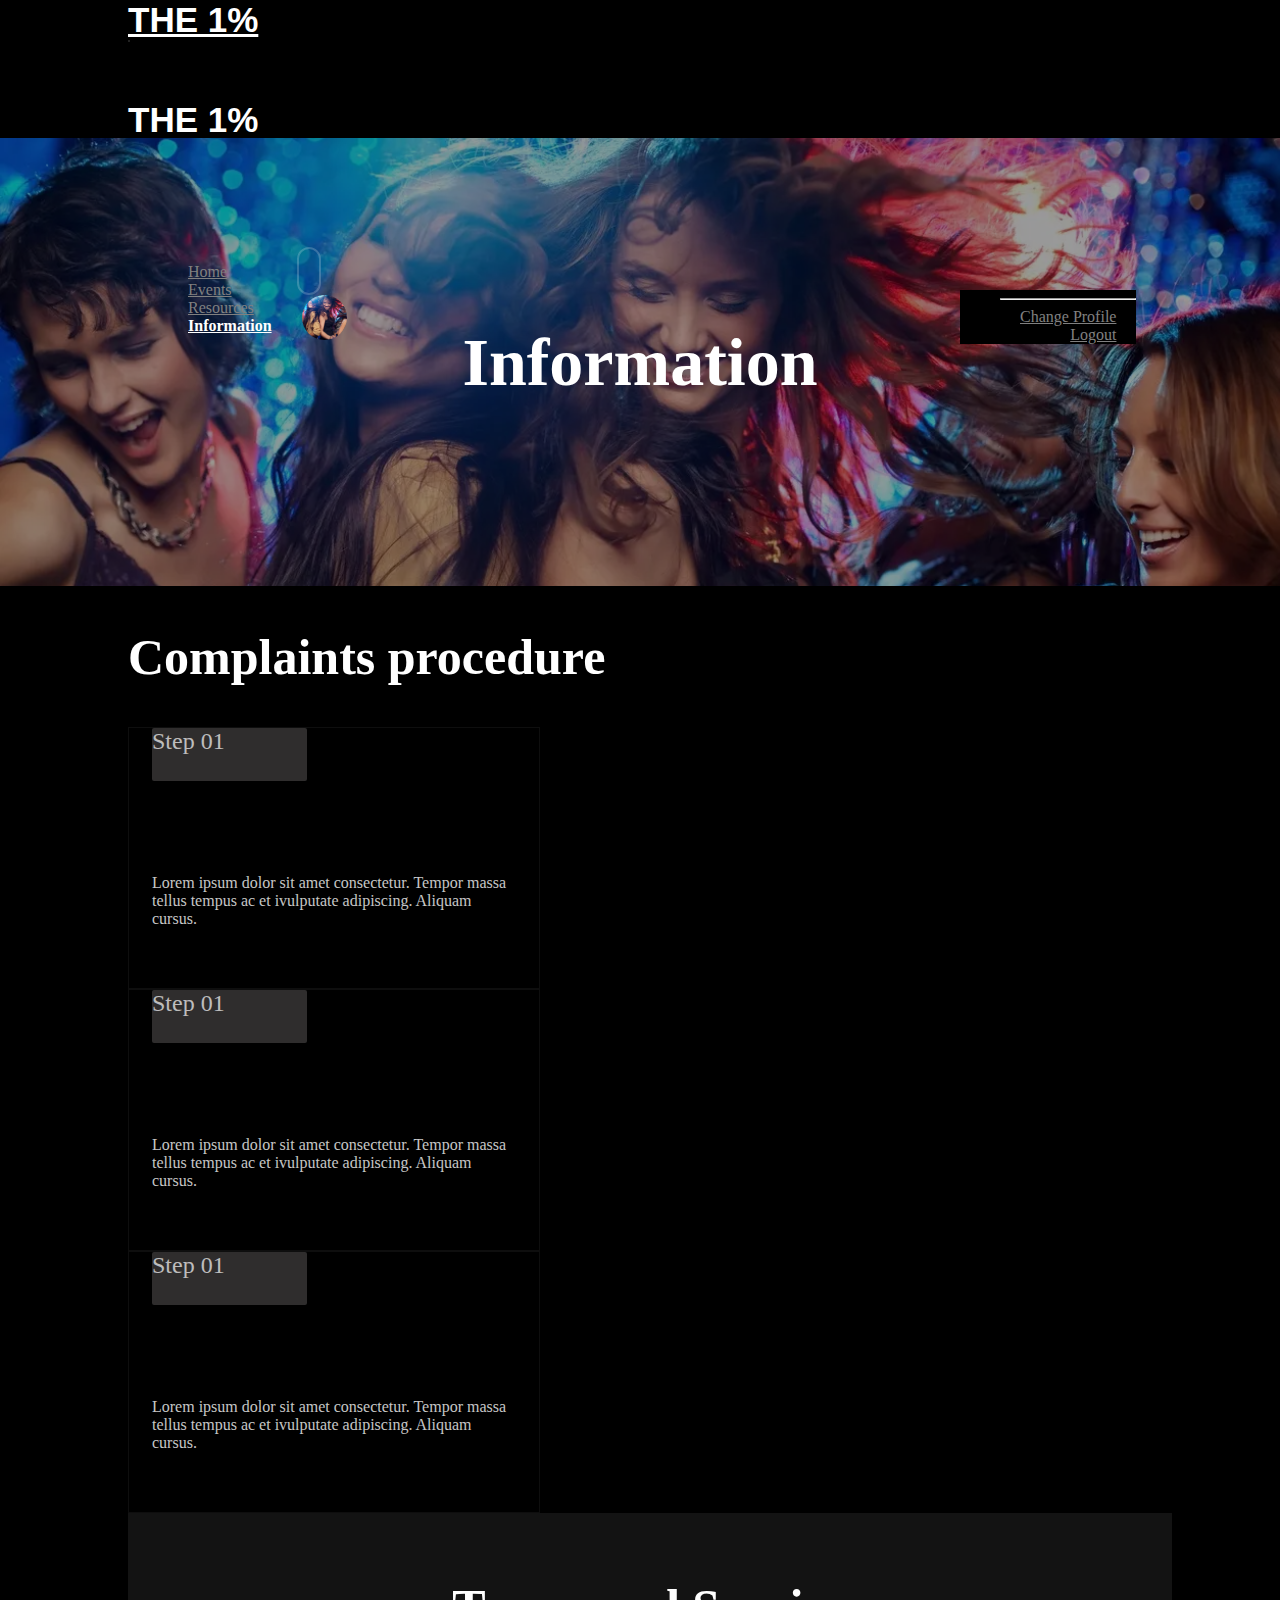
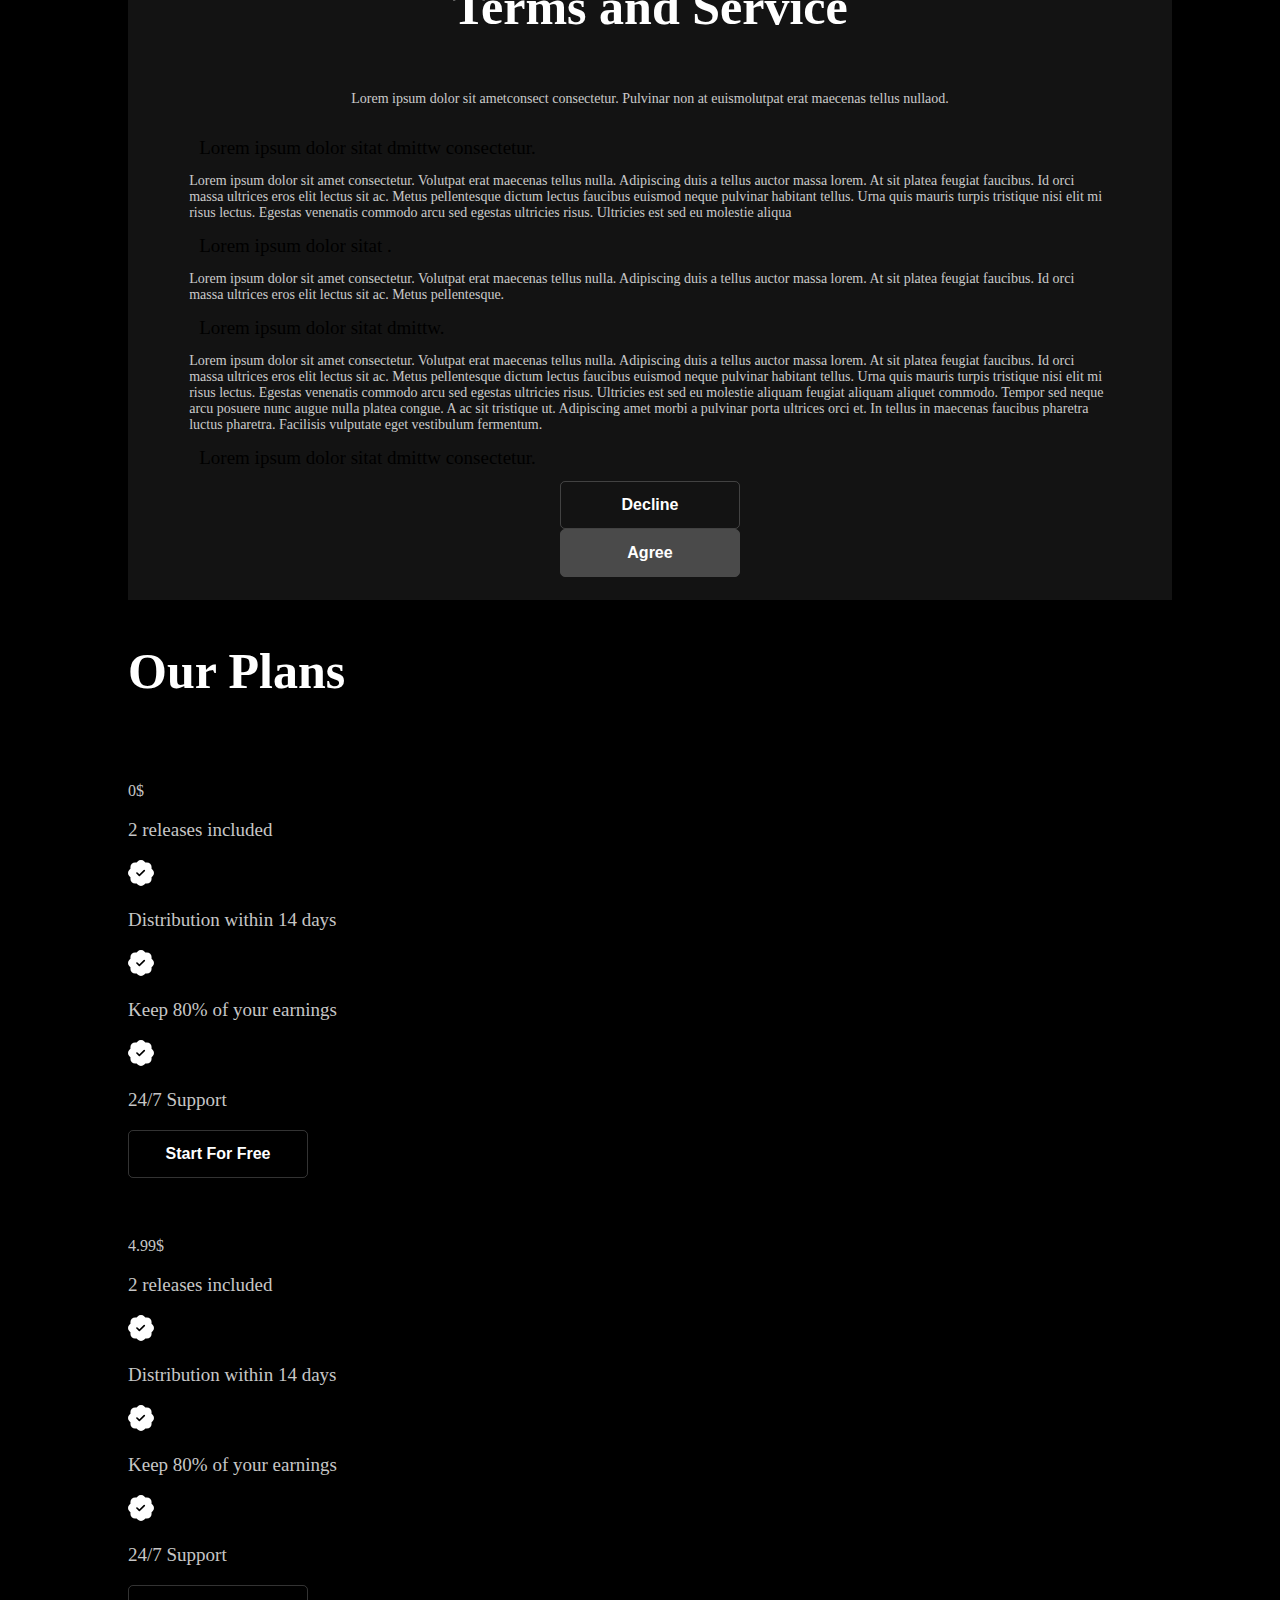
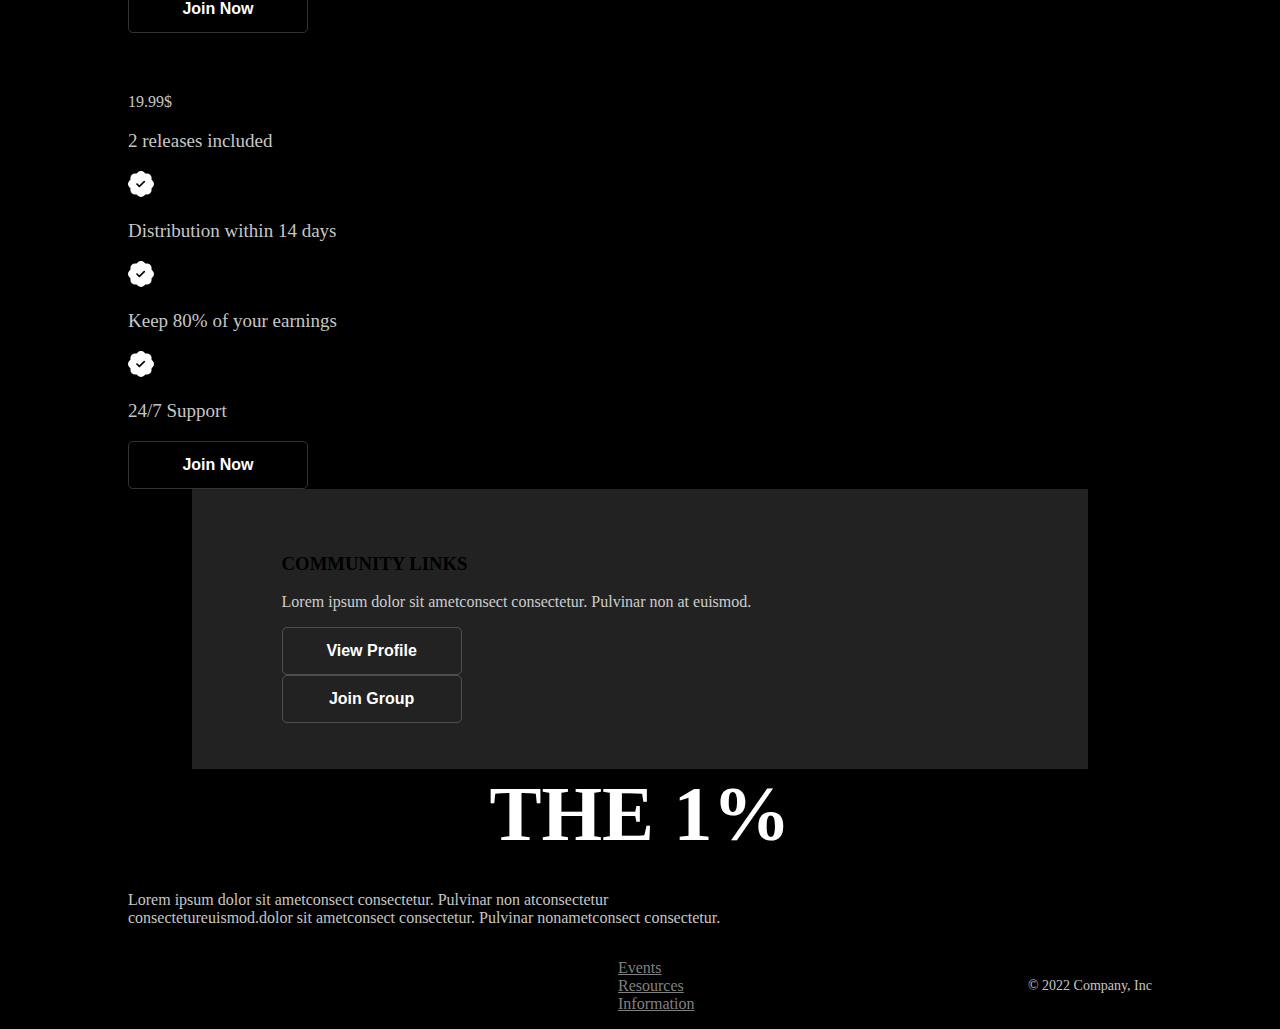
<file: information.html>
<!DOCTYPE html>
<html lang="en">
<head>
    <meta charset="UTF-8">
    <meta http-equiv="X-UA-Compatible" content="IE=edge">
    <meta name="viewport" content="width=device-width, initial-scale=1.0">
    <title>The 1% - Information</title>
    
    <!-- bootstrap -->
    <link href="https://cdn.jsdelivr.net/npm/bootstrap@5.3.0-alpha1/dist/css/bootstrap.min.css" rel="stylesheet" integrity="sha384-GLhlTQ8iRABdZLl6O3oVMWSktQOp6b7In1Zl3/Jr59b6EGGoI1aFkw7cmDA6j6gD" crossorigin="anonymous">
    <!-- css -->
    <link rel="stylesheet" href="css/other.css">
    <!-- font awesome  -->
    <link rel="stylesheet" href="https://cdnjs.cloudflare.com/ajax/libs/font-awesome/6.3.0/css/all.min.css" integrity="sha512-SzlrxWUlpfuzQ+pcUCosxcglQRNAq/DZjVsC0lE40xsADsfeQoEypE+enwcOiGjk/bSuGGKHEyjSoQ1zVisanQ==" crossorigin="anonymous" referrerpolicy="no-referrer" />

    <!-- jq -->
    <script src="js/jquery-3.6.3.min.js"></script>
</head>
<body>
    <nav class="navbar navbar-expand-lg fixed-top" aria-label="Offcanvas navbar large">
        <div class="container-fluid mx-auto">
          <a class="navbar-brand" href="#">the 1%</a>
            <div class="d-flex align-items-center">
              <button class="navbar-toggler" type="button" data-bs-toggle="offcanvas" data-bs-target="#offcanvasNavbar2" aria-controls="offcanvasNavbar2">
                <i class="fa fa-bars"></i>          
              </button>
              <div class="userLog hey">
                <a class="nav-link dropdown-toggle" href="#" role="button" data-bs-toggle="dropdown" aria-expanded="false"></a>
                <ul class="dropdown-menu">
                  <hr class="dropdown-divider">
                  <li><a class="dropdown-item" href="#">Change Profile</a></li>
                  <li><a class="dropdown-item" href="apply.html">Logout</a></li>
                </ul>
              </div>
            </div>
          <div class="offcanvas offcanvas-end text-bg-cus" tabindex="-1" id="offcanvasNavbar2" aria-labelledby="offcanvasNavbar2Label">
            <div class="offcanvas-header">
              <h5 class="offcanvas-title navbar-brand" id="offcanvasNavbar2Label">THE 1%</h5>
              <button type="button" class="btn-close btn-close-white" data-bs-dismiss="offcanvas" aria-label="Close"></button>
            </div>
            <div class="offcanvas-body">
                <div class="revrs">
                  <ul class="navbar-nav justify-content-end flex-grow-1 pe-3">
                    <li class="nav-item">
                      <a class="nav-link" aria-current="page" href="index.html">Home</a>
                    </li>
                    <li class="nav-item">
                      <a class="nav-link" href="events.html">Events</a>
                    </li>
                    <li class="nav-item">
                      <a class="nav-link" href="resource.html">Resources</a>
                    </li>
                    <li class="nav-item active">
                      <a class="nav-link" href="information.html">Information</a>
                    </li>
                  </ul>
                  <div class="d-flex justify-content-start align-items-center">
                    <div class="msg"><i class="fa fa-envelope fs-5 mx-4 text-dark"></i></div>
                    <div class="searchbarrr">
                      <form class="d-flex input-group" role="search">
                        <i class="fa fa-search mx-auto my-auto"></i>
                        <input class="form-control srchInp" type="search" placeholder="Search" aria-label="Search">
                      </form>
                    </div>
                    <div class="userLog bye">
                      <a class="nav-link dropdown-toggle" href="#" role="button" data-bs-toggle="dropdown" aria-expanded="false"></a>
                      <ul class="dropdown-menu">
                        <hr class="dropdown-divider">
                        <li><a class="dropdown-item" href="#">Change Profile</a></li>
                        <li><a class="dropdown-item" href="apply.html">Logout</a></li>
                      </ul>
                    </div>
                  </div>
                </div>
            </div>
          </div>
        </div>
      </nav>
    <header class="jumbotron information">
    <div class="headInfoo">
        <h1>Information</h1>
    </div>
    </header>
    <section class="container-fluid my-5">
        <div class="">
            <h2 class="fw-bolder mb-3">Complaints procedure</h2> 
            <div class="row w-100 mx-auto justify-content-between gy-3">
                <div class="col-lg-4 bg-cus2 d-flex justify-content-center align-items-start flex-column me-auto">
                    <div class="num fw-bold d-flex justify-content-center align-items-center">Step 01</div>
                    <h6 class="f-16 text-white">Create your Complaint</h6>
                    <p class="f-16 fw-lighter m-0">Lorem ipsum dolor sit amet consectetur. Tempor massa tellus tempus ac et ivulputate adipiscing. Aliquam cursus.</p>
                </div>
                <div class="col-lg-4 bg-cus2 d-flex justify-content-center align-items-start flex-column mx-auto">
                    <div class="num fw-bold d-flex justify-content-center align-items-center">Step 01</div>
                    <h6 class="f-16 text-white">Create your Complaint</h6>
                    <p class="f-16 fw-lighter m-0">Lorem ipsum dolor sit amet consectetur. Tempor massa tellus tempus ac et ivulputate adipiscing. Aliquam cursus.</p>
                </div>
                <div class="col-lg-4 bg-cus2 d-flex justify-content-center align-items-start flex-column ms-auto">
                    <div class="num fw-bold d-flex justify-content-center align-items-center">Step 01</div>
                    <h6 class="f-16 text-white">Create your Complaint</h6>
                    <p class="f-16 fw-lighter m-0">Lorem ipsum dolor sit amet consectetur. Tempor massa tellus tempus ac et ivulputate adipiscing. Aliquam cursus.</p>
                </div>
            </div>
        </div>
    </section>
    <section class="my-5 py-2">
        <div class="container-fluid mx-auto d-flex justify-content-center">
            <div class="terms bg-cus">
                <h2 class="text-center fw-bold">Terms and Service</h2>
                <p class="f-14 text-center">Lorem ipsum dolor sit ametconsect consectetur. Pulvinar non at euismolutpat erat maecenas tellus nullaod.</p>
                <div class="long-text mx-auto">
                    <ul class="p-0">
                        <li class="fw-bold f-19 text-white mb-1"><span class="mark"></span> Lorem ipsum dolor sitat dmittw consectetur. </li>
                        <p class="f-14">Lorem ipsum dolor sit amet consectetur. Volutpat erat maecenas tellus nulla. Adipiscing duis a tellus auctor massa lorem. At sit platea feugiat faucibus. Id orci massa ultrices eros elit lectus sit ac. Metus pellentesque dictum lectus faucibus euismod neque pulvinar habitant tellus. Urna quis mauris turpis tristique nisi elit mi risus lectus. Egestas venenatis commodo arcu sed egestas ultricies risus. Ultricies est sed eu molestie aliqua</p>
                        <li class="fw-bold f-19 text-white"><span class="mark"></span> Lorem ipsum dolor sitat . </li>
                        <p class="f-14">Lorem ipsum dolor sit amet consectetur. Volutpat erat maecenas tellus nulla. Adipiscing duis a tellus auctor massa lorem. At sit platea feugiat faucibus. Id orci massa ultrices eros elit lectus sit ac. Metus pellentesque.</p>
                        <li class="f-19 fw-bold text-white"><span class="mark"></span> Lorem ipsum dolor sitat dmittw.</li>
                        <p class="f-14">
                            Lorem ipsum dolor sit amet consectetur. Volutpat erat maecenas tellus nulla. Adipiscing duis a tellus auctor massa lorem. At sit platea feugiat faucibus. Id orci massa ultrices eros elit lectus sit ac. Metus pellentesque dictum lectus faucibus euismod neque pulvinar habitant tellus. Urna quis mauris turpis tristique nisi elit mi risus lectus. Egestas venenatis commodo arcu sed egestas ultricies risus. Ultricies est sed eu molestie aliquam feugiat aliquam aliquet commodo. Tempor sed neque arcu posuere nunc augue nulla platea congue. A ac sit tristique ut. Adipiscing amet morbi a pulvinar porta ultrices orci et. In tellus in maecenas faucibus pharetra luctus pharetra. Facilisis vulputate eget vestibulum fermentum.
                        </p>
                        <li class="fw-bold f-19 text-white mb-1"><span class="mark"></span> Lorem ipsum dolor sitat dmittw consectetur. </li>
                        <p class="f-14">Lorem ipsum dolor sit amet consectetur. Volutpat erat maecenas tellus nulla. Adipiscing duis a tellus auctor massa lorem. At sit platea feugiat faucibus. Id orci massa ultrices eros elit lectus sit ac. Metus pellentesque dictum lectus faucibus euismod neque pulvinar habitant tellus. Urna quis mauris turpis tristique nisi elit mi risus lectus. Egestas venenatis commodo arcu sed egestas ultricies risus. Ultricies est sed eu molestie aliqua</p>
                        <li class="fw-bold f-19 text-white"><span class="mark"></span> Lorem ipsum dolor sitat . </li>
                        <p class="f-14">Lorem ipsum dolor sit amet consectetur. Volutpat erat maecenas tellus nulla. Adipiscing duis a tellus auctor massa lorem. At sit platea feugiat faucibus. Id orci massa ultrices eros elit lectus sit ac. Metus pellentesque.</p>
                        <li class="f-19 fw-bold text-white"><span class="mark"></span> Lorem ipsum dolor sitat dmittw.</li>
                        <p class="f-14">
                            Lorem ipsum dolor sit amet consectetur. Volutpat erat maecenas tellus nulla. Adipiscing duis a tellus auctor massa lorem. At sit platea feugiat faucibus. Id orci massa ultrices eros elit lectus sit ac. Metus pellentesque dictum lectus faucibus euismod neque pulvinar habitant tellus. Urna quis mauris turpis tristique nisi elit mi risus lectus. Egestas venenatis commodo arcu sed egestas ultricies risus. Ultricies est sed eu molestie aliquam feugiat aliquam aliquet commodo. Tempor sed neque arcu posuere nunc augue nulla platea congue. A ac sit tristique ut. Adipiscing amet morbi a pulvinar porta ultrices orci et. In tellus in maecenas faucibus pharetra luctus pharetra. Facilisis vulputate eget vestibulum fermentum.
                        </p>
                        <li class="fw-bold f-19 text-white mb-1"><span class="mark"></span> Lorem ipsum dolor sitat dmittw consectetur. </li>
                        <p class="f-14">Lorem ipsum dolor sit amet consectetur. Volutpat erat maecenas tellus nulla. Adipiscing duis a tellus auctor massa lorem. At sit platea feugiat faucibus. Id orci massa ultrices eros elit lectus sit ac. Metus pellentesque dictum lectus faucibus euismod neque pulvinar habitant tellus. Urna quis mauris turpis tristique nisi elit mi risus lectus. Egestas venenatis commodo arcu sed egestas ultricies risus. Ultricies est sed eu molestie aliqua</p>
                        <li class="fw-bold f-19 text-white"><span class="mark"></span> Lorem ipsum dolor sitat . </li>
                        <p class="f-14">Lorem ipsum dolor sit amet consectetur. Volutpat erat maecenas tellus nulla. Adipiscing duis a tellus auctor massa lorem. At sit platea feugiat faucibus. Id orci massa ultrices eros elit lectus sit ac. Metus pellentesque.</p>
                        <li class="f-19 fw-bold text-white"><span class="mark"></span> Lorem ipsum dolor sitat dmittw.</li>
                        <p class="f-14">
                            Lorem ipsum dolor sit amet consectetur. Volutpat erat maecenas tellus nulla. Adipiscing duis a tellus auctor massa lorem. At sit platea feugiat faucibus. Id orci massa ultrices eros elit lectus sit ac. Metus pellentesque dictum lectus faucibus euismod neque pulvinar habitant tellus. Urna quis mauris turpis tristique nisi elit mi risus lectus. Egestas venenatis commodo arcu sed egestas ultricies risus. Ultricies est sed eu molestie aliquam feugiat aliquam aliquet commodo. Tempor sed neque arcu posuere nunc augue nulla platea congue. A ac sit tristique ut. Adipiscing amet morbi a pulvinar porta ultrices orci et. In tellus in maecenas faucibus pharetra luctus pharetra. Facilisis vulputate eget vestibulum fermentum.
                        </p>
                        <li class="fw-bold f-19 text-white mb-1"><span class="mark"></span> Lorem ipsum dolor sitat dmittw consectetur. </li>
                        <p class="f-14">Lorem ipsum dolor sit amet consectetur. Volutpat erat maecenas tellus nulla. Adipiscing duis a tellus auctor massa lorem. At sit platea feugiat faucibus. Id orci massa ultrices eros elit lectus sit ac. Metus pellentesque dictum lectus faucibus euismod neque pulvinar habitant tellus. Urna quis mauris turpis tristique nisi elit mi risus lectus. Egestas venenatis commodo arcu sed egestas ultricies risus. Ultricies est sed eu molestie aliqua</p>
                        <li class="fw-bold f-19 text-white"><span class="mark"></span> Lorem ipsum dolor sitat . </li>
                        <p class="f-14">Lorem ipsum dolor sit amet consectetur. Volutpat erat maecenas tellus nulla. Adipiscing duis a tellus auctor massa lorem. At sit platea feugiat faucibus. Id orci massa ultrices eros elit lectus sit ac. Metus pellentesque.</p>
                        <li class="f-19 fw-bold text-white"><span class="mark"></span> Lorem ipsum dolor sitat dmittw.</li>
                        <p class="f-14">
                            Lorem ipsum dolor sit amet consectetur. Volutpat erat maecenas tellus nulla. Adipiscing duis a tellus auctor massa lorem. At sit platea feugiat faucibus. Id orci massa ultrices eros elit lectus sit ac. Metus pellentesque dictum lectus faucibus euismod neque pulvinar habitant tellus. Urna quis mauris turpis tristique nisi elit mi risus lectus. Egestas venenatis commodo arcu sed egestas ultricies risus. Ultricies est sed eu molestie aliquam feugiat aliquam aliquet commodo. Tempor sed neque arcu posuere nunc augue nulla platea congue. A ac sit tristique ut. Adipiscing amet morbi a pulvinar porta ultrices orci et. In tellus in maecenas faucibus pharetra luctus pharetra. Facilisis vulputate eget vestibulum fermentum.
                        </p>
                    </ul>
                </div>
                <div class="btns d-flex mt-4">
                    <button>Decline</button>
                    <button class="active ms-3">Agree</button>
                </div>
            </div>
        </div>
    </section>
    <section class="container-fluid">
        <h2 class="fw-bold">Our Plans</h2>
        <div class="">
            <div class="row d-flex justify-content-center justify-content-between w-100 mx-auto">
                <div class="col-lg-4 hover text-center d-flex flex-column justify-content-center align-items-center border border-dark py-4 mb-4 me-auto">
                    <h3 class="fw-bold text-white">Free</h3>
                    <p class="price">0$</p>
                    <p class="text-capitalize f-19">2 releases included</p>
                    <div>
                      <div class="decps text-white d-flex align-items-center mb-2">
                        <svg xmlns="http://www.w3.org/2000/svg" width="26" height="26" fill="currentColor" class="bi bi-patch-check-fill" viewBox="0 0 16 16">
                          <path d="M10.067.87a2.89 2.89 0 0 0-4.134 0l-.622.638-.89-.011a2.89 2.89 0 0 0-2.924 2.924l.01.89-.636.622a2.89 2.89 0 0 0 0 4.134l.637.622-.011.89a2.89 2.89 0 0 0 2.924 2.924l.89-.01.622.636a2.89 2.89 0 0 0 4.134 0l.622-.637.89.011a2.89 2.89 0 0 0 2.924-2.924l-.01-.89.636-.622a2.89 2.89 0 0 0 0-4.134l-.637-.622.011-.89a2.89 2.89 0 0 0-2.924-2.924l-.89.01-.622-.636zm.287 5.984-3 3a.5.5 0 0 1-.708 0l-1.5-1.5a.5.5 0 1 1 .708-.708L7 8.793l2.646-2.647a.5.5 0 0 1 .708.708z"/>
                        </svg>
                        <p class="m-0 ms-2 f-19">Distribution within 14 days</p>
                      </div>
                      <div class="decps text-white d-flex align-items-center mb-2">
                        <svg xmlns="http://www.w3.org/2000/svg" width="26" height="26" fill="currentColor" class="bi bi-patch-check-fill" viewBox="0 0 16 16">
                          <path d="M10.067.87a2.89 2.89 0 0 0-4.134 0l-.622.638-.89-.011a2.89 2.89 0 0 0-2.924 2.924l.01.89-.636.622a2.89 2.89 0 0 0 0 4.134l.637.622-.011.89a2.89 2.89 0 0 0 2.924 2.924l.89-.01.622.636a2.89 2.89 0 0 0 4.134 0l.622-.637.89.011a2.89 2.89 0 0 0 2.924-2.924l-.01-.89.636-.622a2.89 2.89 0 0 0 0-4.134l-.637-.622.011-.89a2.89 2.89 0 0 0-2.924-2.924l-.89.01-.622-.636zm.287 5.984-3 3a.5.5 0 0 1-.708 0l-1.5-1.5a.5.5 0 1 1 .708-.708L7 8.793l2.646-2.647a.5.5 0 0 1 .708.708z"/>
                        </svg>
                        <p class="m-0 ms-2 f-19">Keep 80% of your earnings</p>
                      </div>
                      <div class="decps text-white d-flex align-items-center mb-2">
                        <svg xmlns="http://www.w3.org/2000/svg" width="26" height="26" fill="currentColor" class="bi bi-patch-check-fill" viewBox="0 0 16 16">
                          <path d="M10.067.87a2.89 2.89 0 0 0-4.134 0l-.622.638-.89-.011a2.89 2.89 0 0 0-2.924 2.924l.01.89-.636.622a2.89 2.89 0 0 0 0 4.134l.637.622-.011.89a2.89 2.89 0 0 0 2.924 2.924l.89-.01.622.636a2.89 2.89 0 0 0 4.134 0l.622-.637.89.011a2.89 2.89 0 0 0 2.924-2.924l-.01-.89.636-.622a2.89 2.89 0 0 0 0-4.134l-.637-.622.011-.89a2.89 2.89 0 0 0-2.924-2.924l-.89.01-.622-.636zm.287 5.984-3 3a.5.5 0 0 1-.708 0l-1.5-1.5a.5.5 0 1 1 .708-.708L7 8.793l2.646-2.647a.5.5 0 0 1 .708.708z"/>
                        </svg>
                        <p class="m-0 ms-2 f-19">24/7 Support</p>
                      </div>
                    </div>
                    <button class="fs-6 mt-4">Start for free</button>
                </div>
                <div class="col-lg-4 hover text-center d-flex flex-column justify-content-center align-items-center border border-dark py-4 mb-4 mx-auto">
                  <h3 class="fw-bold text-white">Basic</h3>
                  <p class="price">4.99$</p>
                  <p class="text-capitalize f-19">2 releases included</p>
                  <div>
                    <div class="decps text-white d-flex align-items-center mb-2">
                      <svg xmlns="http://www.w3.org/2000/svg" width="26" height="26" fill="currentColor" class="bi bi-patch-check-fill" viewBox="0 0 16 16">
                        <path d="M10.067.87a2.89 2.89 0 0 0-4.134 0l-.622.638-.89-.011a2.89 2.89 0 0 0-2.924 2.924l.01.89-.636.622a2.89 2.89 0 0 0 0 4.134l.637.622-.011.89a2.89 2.89 0 0 0 2.924 2.924l.89-.01.622.636a2.89 2.89 0 0 0 4.134 0l.622-.637.89.011a2.89 2.89 0 0 0 2.924-2.924l-.01-.89.636-.622a2.89 2.89 0 0 0 0-4.134l-.637-.622.011-.89a2.89 2.89 0 0 0-2.924-2.924l-.89.01-.622-.636zm.287 5.984-3 3a.5.5 0 0 1-.708 0l-1.5-1.5a.5.5 0 1 1 .708-.708L7 8.793l2.646-2.647a.5.5 0 0 1 .708.708z"/>
                      </svg>
                      <p class="m-0 ms-2 f-19">Distribution within 14 days</p>
                    </div>
                    <div class="decps text-white d-flex align-items-center mb-2">
                      <svg xmlns="http://www.w3.org/2000/svg" width="26" height="26" fill="currentColor" class="bi bi-patch-check-fill" viewBox="0 0 16 16">
                        <path d="M10.067.87a2.89 2.89 0 0 0-4.134 0l-.622.638-.89-.011a2.89 2.89 0 0 0-2.924 2.924l.01.89-.636.622a2.89 2.89 0 0 0 0 4.134l.637.622-.011.89a2.89 2.89 0 0 0 2.924 2.924l.89-.01.622.636a2.89 2.89 0 0 0 4.134 0l.622-.637.89.011a2.89 2.89 0 0 0 2.924-2.924l-.01-.89.636-.622a2.89 2.89 0 0 0 0-4.134l-.637-.622.011-.89a2.89 2.89 0 0 0-2.924-2.924l-.89.01-.622-.636zm.287 5.984-3 3a.5.5 0 0 1-.708 0l-1.5-1.5a.5.5 0 1 1 .708-.708L7 8.793l2.646-2.647a.5.5 0 0 1 .708.708z"/>
                      </svg>
                      <p class="m-0 ms-2 f-19">Keep 80% of your earnings</p>
                    </div>
                    <div class="decps text-white d-flex align-items-center mb-2">
                      <svg xmlns="http://www.w3.org/2000/svg" width="26" height="26" fill="currentColor" class="bi bi-patch-check-fill" viewBox="0 0 16 16">
                        <path d="M10.067.87a2.89 2.89 0 0 0-4.134 0l-.622.638-.89-.011a2.89 2.89 0 0 0-2.924 2.924l.01.89-.636.622a2.89 2.89 0 0 0 0 4.134l.637.622-.011.89a2.89 2.89 0 0 0 2.924 2.924l.89-.01.622.636a2.89 2.89 0 0 0 4.134 0l.622-.637.89.011a2.89 2.89 0 0 0 2.924-2.924l-.01-.89.636-.622a2.89 2.89 0 0 0 0-4.134l-.637-.622.011-.89a2.89 2.89 0 0 0-2.924-2.924l-.89.01-.622-.636zm.287 5.984-3 3a.5.5 0 0 1-.708 0l-1.5-1.5a.5.5 0 1 1 .708-.708L7 8.793l2.646-2.647a.5.5 0 0 1 .708.708z"/>
                      </svg>
                      <p class="m-0 ms-2 f-19">24/7 Support</p>
                    </div>
                  </div>
                  <button class="fs-6 mt-4"><a href="payment.html">Join Now</a></button>
                </div>
                <div class="col-lg-4 hover text-center d-flex flex-column justify-content-center align-items-center border border-dark py-4 mb-4 ms-auto">
                  <h3 class="fw-bold text-white">Premium</h3>
                  <p class="price">19.99$</p>
                  <p class="text-capitalize f-19 ">2 releases included</p>
                  <div>
                    <div class="decps text-white d-flex align-items-center mb-2">
                      <svg xmlns="http://www.w3.org/2000/svg" width="26" height="26" fill="currentColor" class="bi bi-patch-check-fill" viewBox="0 0 16 16">
                        <path d="M10.067.87a2.89 2.89 0 0 0-4.134 0l-.622.638-.89-.011a2.89 2.89 0 0 0-2.924 2.924l.01.89-.636.622a2.89 2.89 0 0 0 0 4.134l.637.622-.011.89a2.89 2.89 0 0 0 2.924 2.924l.89-.01.622.636a2.89 2.89 0 0 0 4.134 0l.622-.637.89.011a2.89 2.89 0 0 0 2.924-2.924l-.01-.89.636-.622a2.89 2.89 0 0 0 0-4.134l-.637-.622.011-.89a2.89 2.89 0 0 0-2.924-2.924l-.89.01-.622-.636zm.287 5.984-3 3a.5.5 0 0 1-.708 0l-1.5-1.5a.5.5 0 1 1 .708-.708L7 8.793l2.646-2.647a.5.5 0 0 1 .708.708z"/>
                      </svg>
                      <p class="m-0 ms-2 f-19">Distribution within 14 days</p>
                    </div>
                    <div class="decps text-white d-flex align-items-center mb-2">
                      <svg xmlns="http://www.w3.org/2000/svg" width="26" height="26" fill="currentColor" class="bi bi-patch-check-fill" viewBox="0 0 16 16">
                        <path d="M10.067.87a2.89 2.89 0 0 0-4.134 0l-.622.638-.89-.011a2.89 2.89 0 0 0-2.924 2.924l.01.89-.636.622a2.89 2.89 0 0 0 0 4.134l.637.622-.011.89a2.89 2.89 0 0 0 2.924 2.924l.89-.01.622.636a2.89 2.89 0 0 0 4.134 0l.622-.637.89.011a2.89 2.89 0 0 0 2.924-2.924l-.01-.89.636-.622a2.89 2.89 0 0 0 0-4.134l-.637-.622.011-.89a2.89 2.89 0 0 0-2.924-2.924l-.89.01-.622-.636zm.287 5.984-3 3a.5.5 0 0 1-.708 0l-1.5-1.5a.5.5 0 1 1 .708-.708L7 8.793l2.646-2.647a.5.5 0 0 1 .708.708z"/>
                      </svg>
                      <p class="m-0 ms-2 f-19">Keep 80% of your earnings</p>
                    </div>
                    <div class="decps text-white d-flex align-items-center mb-2">
                      <svg xmlns="http://www.w3.org/2000/svg" width="26" height="26" fill="currentColor" class="bi bi-patch-check-fill" viewBox="0 0 16 16">
                        <path d="M10.067.87a2.89 2.89 0 0 0-4.134 0l-.622.638-.89-.011a2.89 2.89 0 0 0-2.924 2.924l.01.89-.636.622a2.89 2.89 0 0 0 0 4.134l.637.622-.011.89a2.89 2.89 0 0 0 2.924 2.924l.89-.01.622.636a2.89 2.89 0 0 0 4.134 0l.622-.637.89.011a2.89 2.89 0 0 0 2.924-2.924l-.01-.89.636-.622a2.89 2.89 0 0 0 0-4.134l-.637-.622.011-.89a2.89 2.89 0 0 0-2.924-2.924l-.89.01-.622-.636zm.287 5.984-3 3a.5.5 0 0 1-.708 0l-1.5-1.5a.5.5 0 1 1 .708-.708L7 8.793l2.646-2.647a.5.5 0 0 1 .708.708z"/>
                      </svg>
                      <p class="m-0 ms-2 f-19">24/7 Support</p>
                    </div>
                  </div>
                  <button class="fs-6 mt-4"><a href="payment.html">Join Now</a></button>
              </div>
            </div>
        </div>
    </section>
    <div class="newsletter my-4">
        <div class="container-fluid text-center d-flex flex-column align-items-center justify-content-center">
          <h3 class="fw-bold text-white">COMMUNITY LINKS</h3>
          <p class="f-16 fw-lighter">Lorem ipsum dolor sit ametconsect consectetur. Pulvinar non at euismod.</p>
          <div class="btns d-flex">
            <button class="sm me-2"><i class="fa-brands fa-instagram me-1"></i> View Profile</button>
            <button class="sm ms-2"><i class="fa-brands fa-telegram me-1"></i> Join Group</button>
          </div>
        </div>
    </div>
    <div class="container-fluid mx-auto text-center">
        <div class="covertext m-0">the 1%</div>
        <p class="f-16 fw-lighter">Lorem ipsum dolor sit ametconsect consectetur. Pulvinar non atconsectetur <br> consectetureuismod.dolor sit ametconsect consectetur. Pulvinar nonametconsect consectetur.</p>
    </div>
    <footer class="d-flex flex-wrap justify-content-center align-items-center py-1 border-top border-dark">
        <div class="container-fluid">
          <div class="icons w-30">
            <i class="fa-brands fa-instagram"></i>
            <i class="fa-brands fa-telegram"></i>
            <i class="fa-brands fa-whatsapp"></i>
        </div>
        <ul class="nav col-md-4 w-30">
          <li class="nav-item"><a href="#" class="nav-link px-2 fw-lighter">Events</a></li>
          <li class="nav-item"><a href="#" class="nav-link px-2 fw-lighter">Resources</a></li>
          <li class="nav-item"><a href="#" class="nav-link px-2 fw-lighter">Information</a></li>
        </ul>
        <p class="col-md-4 mb-0 f-14 fw-lighter d-flex justify-content-end">&copy; 2022 Company, Inc</p>
        </div>
    </footer>
    <script src="https://cdn.jsdelivr.net/npm/@popperjs/core@2.11.6/dist/umd/popper.min.js" integrity="sha384-oBqDVmMz9ATKxIep9tiCxS/Z9fNfEXiDAYTujMAeBAsjFuCZSmKbSSUnQlmh/jp3" crossorigin="anonymous"></script>
    <script src="https://cdn.jsdelivr.net/npm/bootstrap@5.3.0-alpha1/dist/js/bootstrap.min.js" integrity="sha384-mQ93GR66B00ZXjt0YO5KlohRA5SY2XofN4zfuZxLkoj1gXtW8ANNCe9d5Y3eG5eD" crossorigin="anonymous"></script>
</body>
</html>
</file>
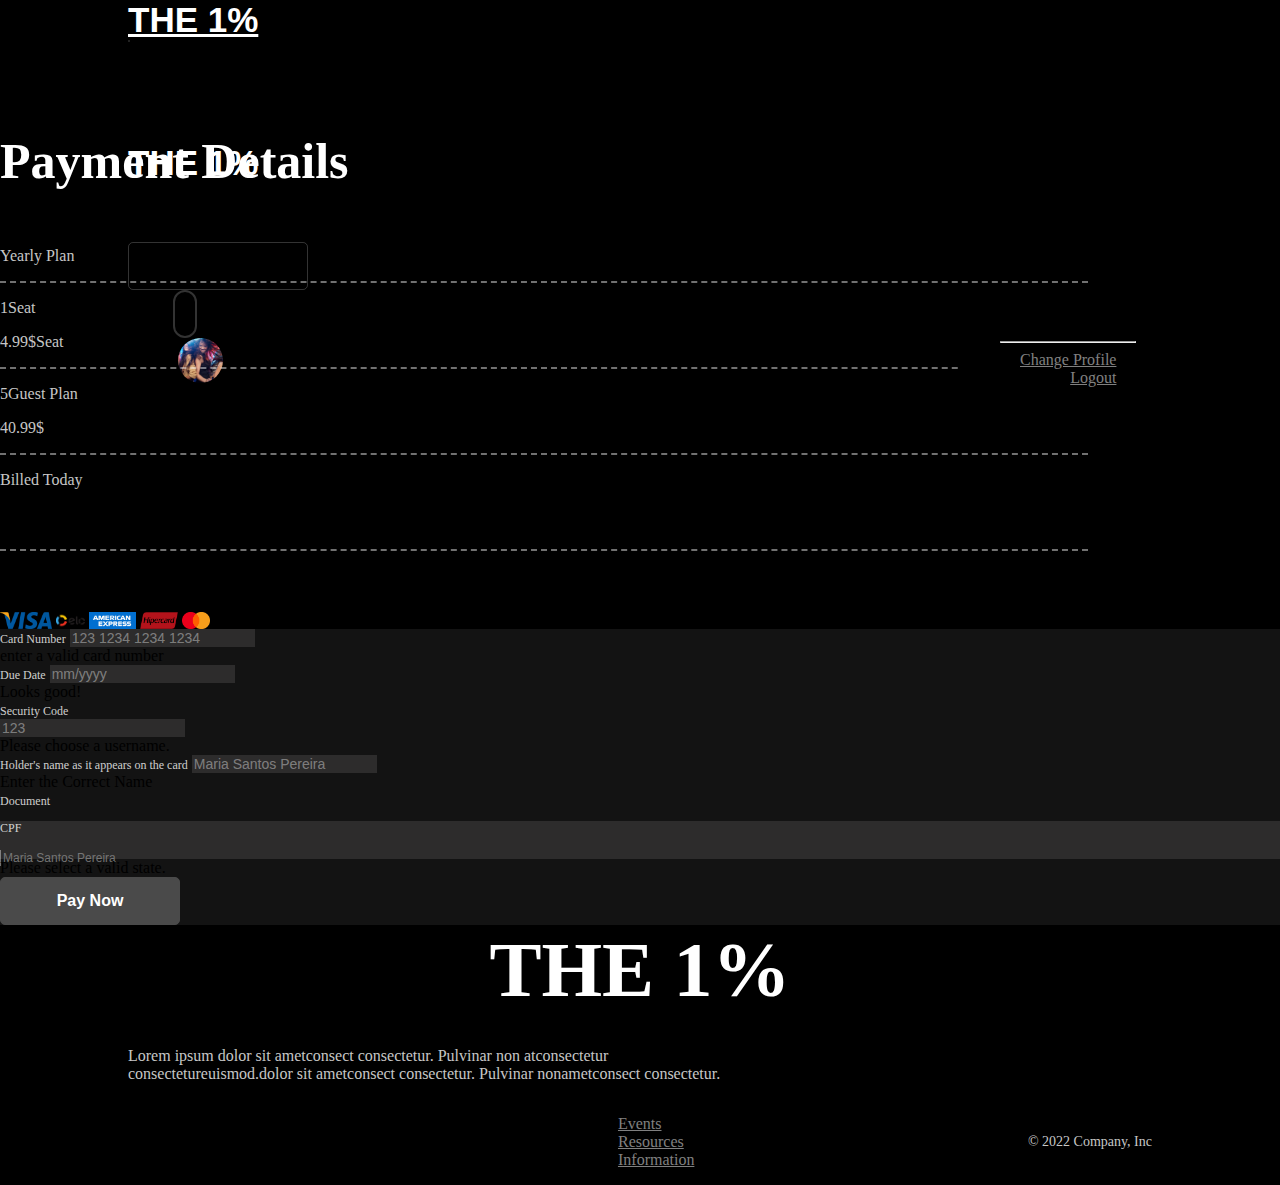
<file: payment.html>
<!DOCTYPE html>
<html lang="en">
<head>
    <meta charset="UTF-8">
    <meta http-equiv="X-UA-Compatible" content="IE=edge">
    <meta name="viewport" content="width=device-width, initial-scale=1.0">
    <title>The 1% - Payment</title>
    <!-- bootstrap -->
    <link href="https://cdn.jsdelivr.net/npm/bootstrap@5.3.0-alpha1/dist/css/bootstrap.min.css" rel="stylesheet" integrity="sha384-GLhlTQ8iRABdZLl6O3oVMWSktQOp6b7In1Zl3/Jr59b6EGGoI1aFkw7cmDA6j6gD" crossorigin="anonymous">
    <!-- css -->
    <link rel="stylesheet" href="css/other.css">
    <!-- font awesome  -->
    <link rel="stylesheet" href="https://cdnjs.cloudflare.com/ajax/libs/font-awesome/6.3.0/css/all.min.css" integrity="sha512-SzlrxWUlpfuzQ+pcUCosxcglQRNAq/DZjVsC0lE40xsADsfeQoEypE+enwcOiGjk/bSuGGKHEyjSoQ1zVisanQ==" crossorigin="anonymous" referrerpolicy="no-referrer" />

    <!-- jq -->
    <script src="js/jquery-3.6.3.min.js"></script>
</head>
<body>
    <nav class="navbar navbar-expand-lg" aria-label="Offcanvas navbar large">
        <div class="container-fluid mx-auto">
            <a class="navbar-brand" href="#">the 1%</a>
        <div class="d-flex align-items-center" style="height: 45px;">
            <button class="navbar-toggler" type="button" data-bs-toggle="offcanvas" data-bs-target="#offcanvasNavbar2" aria-controls="offcanvasNavbar2">
                <i class="fa fa-bars"></i>
            </button>
            <div class="userLog hey">
              <a class="nav-link dropdown-toggle" href="#" role="button" data-bs-toggle="dropdown" aria-expanded="false"></a>
              <ul class="dropdown-menu">
                <hr class="dropdown-divider">
                <li><a class="dropdown-item" href="#">Change Profile</a></li>
                <li><a class="dropdown-item" href="apply.html">Logout</a></li>
              </ul>
            </div>
        </div>
          <div class="offcanvas offcanvas-end text-bg-cus" tabindex="-1" id="offcanvasNavbar2" aria-labelledby="offcanvasNavbar2Label">
            <div class="offcanvas-header">
              <h5 class="offcanvas-title navbar-brand" id="offcanvasNavbar2Label">THE 1%</h5>
              <button type="button" class="btn-close btn-close-white" data-bs-dismiss="offcanvas" aria-label="Close"></button>
            </div>
            <div class="offcanvas-body">
                <div class="revrs">
                  <ul class="navbar-nav justify-content-end flex-grow-1 pe-3">
                  </ul>
                  <div class="d-flex justify-content-start align-items-center">
                    <div class="msg"><i class="fa fa-envelope fs-5 mx-4 text-dark"></i></div>
                    <div class="searchbarrr">
                      <form class="d-flex input-group" role="search">
                        <i class="fa fa-search mx-auto my-auto"></i>
                        <input class="form-control srchInp" type="search" placeholder="Search" aria-label="Search">
                      </form>
                    </div>
                    <div class="userLog bye">
                      <a class="nav-link dropdown-toggle" href="#" role="button" data-bs-toggle="dropdown" aria-expanded="false"></a>
                      <ul class="dropdown-menu">
                        <hr class="dropdown-divider">
                        <li><a class="dropdown-item" href="#">Change Profile</a></li>
                        <li><a class="dropdown-item" href="apply.html">Logout</a></li>
                      </ul>
                    </div>
                  </div>
                </div>
            </div>
          </div>
        </div>
      </nav>
      <section class="my-5 py-3">
            <div class="container fluid">
                <div class="row">
                    <div class="col-lg-6">
                        <h2>Payment Details</h2>
                        <div class="table pe-3">
                          <div class="row flex-grow-2 w-100 mx-auto">
                            <div class="d-flex w-100 justify-content-between dotted py-2 ps-0 pe-0">
                              <p class=" f-16 fw-bold text-white planName m-0 ps-0">Yearly Plan</p>
                            </div>
                          </div>
                            <div class="row flex-grow-2 w-100 mx-auto">
                              <div class="d-flex w-100 justify-content-between dotted align-items-center py-2 ps-0 pe-0">
                                <p class=" f-16 fw-bold text-white pb-2 m-0 ps-0"><span class="seatNo">1</span>Seat</p>
                                <p class=" f-16 fw-bold text-white pb-2 m-0 pe-0"><span class="seattotal">4.99$</span>Seat</p>
                              </div>
                            </div>
                            <div class="row flex-grow-2 w-100 mx-auto">
                              <div class="d-flex align-items-center justify-content-between py-2 ps-0 pe-0 dotted">
                                <p class=" f-16 fw-bold text-white m-0 ps-0"><span class="guestNo">5</span>Guest Plan</p>
                                <p class=" f-16 fw-bold text-white m-0 pe-0"><span class="guesttotal">40.99$</span></p>
                              </div>
                            </div>
                            <div class="row border border-dark m-3 flex-grow-2 w-100 mx-auto pb-3 rounded p-0"> 
                                <div class="d-flex align-items-center justify-content-between py-2 ps-0 pe-0 dotted">
                                  <p class=" f-16 fw-bold text-white m-0 ps-0">Billed Today</p>
                                  <h5 class="totalBill m-0 text-white pe-0 m-0">30.99$</h5>
                                </div>
                            </div>
                        </div>
                    </div>
                    <div class="col-lg-6">
                      <div class="row mb-5">
                        <h5 class="text-white m-0">We Accept the following card</h5>
                        <div class="cardsIcons">
                            <img src="imgs/visaC.png" alt="">
                            <img src="imgs/eloC2.png" alt="">
                            <img src="imgs/aeC3.jpg" alt="">
                            <img src="imgs/hipeC4.jpg" alt="">
                            <img src="imgs/c5.png" alt="">
                        </div>
                      </div>
                      <form class="row g-2 needs-validation bg-cus rounded p-3" novalidate>
                        <div class="col-md-12">
                          <label for="validationCustom01" class="form-label">Card Number</label>
                          <input type="number" maxlength="3" class="form-control" id="validationCustom01" placeholder="123 1234 1234 1234" required>
                          <div class="invalid-feedback">
                              enter a valid card number
                          </div>
                        </div>
                        <div class="col-md-6">
                          <label for="validationCustom02" class="form-label">Due Date</label>
                          <input type="text" class="form-control" id="validationCustom02" placeholder="mm/yyyy" required>
                          <div class="valid-feedback">
                            Looks good!
                          </div>
                        </div>
                        <div class="col-md-6">
                          <label for="validationCustomUsername" class="form-label">Security Code</label>
                          <div class="input-group has-validation">
                            <input type="number" max="3" placeholder="123" class="form-control" id="validationCustomUsername" aria-describedby="inputGroupPrepend" required>
                            <span class="input-group-text border-dark" style="background-color: #2D2C2C; color: rgba(255, 255, 255, 0.4);" id="inputGroupPrepend"><i class="fa fa-box"></i></span>
                            <div class="invalid-feedback">
                              Please choose a username.
                            </div>
                          </div>
                        </div>
                        <div class="col-md-12">
                          <label for="validationCustom03" class="form-label">Holder's name as it appears on the card</label>
                          <input type="text" class="form-control" id="validationCustom03" placeholder="Maria Santos Pereira" required>
                          <div class="invalid-feedback">
                            Enter the Correct Name
                          </div>
                        </div>
                        <div class="col-md-12">
                          <label for="validationCustom04" class="form-label">Document</label>
                          <div class="d-flex selct rounded px-2 align-items-center">
                            <!-- <select class="form-select rounded-end-0" id="validationCustom04" required>
                              <option selected disabled value="">CPF</option>
                              <option>...</option>
                            </select>-->
                            <p class="f-12 m-0 d-flex align-items-center justify-content-center">CPF &nbsp; <i class="f-12 fa fa-chevron-down m-0 pe-2"></i></p>
                            <input type="text" class="ps-2" id="validationCustom03" placeholder="Maria Santos Pereira" required>
                          </div>
                          <div class="invalid-feedback">
                            Please select a valid state.
                          </div>
                        </div>
                        <div class="col-md-12">
                          <button class="active mt-2" type="submit">Pay Now</button>
                        </div>
                      </form>
                    </div>
                </div>
            </div>
      </section>
      <div class="container-fluid mx-auto text-center">
        <div class="covertext m-0">the 1%</div>
        <p class="f-16 fw-lighter">Lorem ipsum dolor sit ametconsect consectetur. Pulvinar non atconsectetur <br> consectetureuismod.dolor sit ametconsect consectetur. Pulvinar nonametconsect consectetur.</p>
      </div>
    <footer class="d-flex flex-wrap justify-content-center align-items-center py-1 border-top border-dark">
        <div class="container-fluid">
          <div class="icons w-30">
            <i class="fa-brands fa-instagram"></i>
            <i class="fa-brands fa-telegram"></i>
            <i class="fa-brands fa-whatsapp"></i>
        </div>
        <ul class="nav col-md-4 w-30">
          <li class="nav-item"><a href="#" class="nav-link px-2 fw-lighter">Events</a></li>
          <li class="nav-item"><a href="#" class="nav-link px-2 fw-lighter">Resources</a></li>
          <li class="nav-item"><a href="#" class="nav-link px-2 fw-lighter">Information</a></li>
        </ul>
        <p class="col-md-4 mb-0 f-14 fw-lighter d-flex justify-content-end">&copy; 2022 Company, Inc</p>
        </div>
    </footer>

    <script src="https://cdn.jsdelivr.net/npm/@popperjs/core@2.11.6/dist/umd/popper.min.js" integrity="sha384-oBqDVmMz9ATKxIep9tiCxS/Z9fNfEXiDAYTujMAeBAsjFuCZSmKbSSUnQlmh/jp3" crossorigin="anonymous"></script>
  <script src="https://cdn.jsdelivr.net/npm/bootstrap@5.3.0-alpha1/dist/js/bootstrap.min.js" integrity="sha384-mQ93GR66B00ZXjt0YO5KlohRA5SY2XofN4zfuZxLkoj1gXtW8ANNCe9d5Y3eG5eD" crossorigin="anonymous"></script>
  <script src="js/jquery-3.6.3.min.js"></script>
</body>
</html>
</file>
<file: css/iStyle.css>
@import url("//db.onlinewebfonts.com/c/d002e7c91b889cc10ce21789cfde95dd?family=Sequel100Wide-95");
html,
body{
    margin: 0;
    padding: 0;
    overflow-x: hidden;
    width: 100%;
    height: max-content;
    background-color: black;
}


::-webkit-scrollbar{
    width: 10px;
}
::-webkit-scrollbar-thumb{
    border:1px solid #222;
    border-radius: 10px;
}
.covertext{
    font-size: 78px;
    text-transform: uppercase;
    font-weight: 800;
    color: #FFFFFF;
    text-align: center;
    margin-bottom: 2rem;
}
#coverMenu{
    width: 100%;
    height: 100vh;
    overflow: hidden;
    margin: 0;
    background-color: #07080a;
    /* background-image: url(../imgs/mainCover.jpg); */
    background-size: cover;
    background-position-y: 66%;
    /* background:linear-gradient(to left, #07080a 55%, #0f0f0f 55%, #0a0b0d 50%, #0f0f0f) ; */
}

#coverMenu img{
    height: 100%;
    object-fit: cover;
    width: 854px;
    object-position: 20% 85%;
}
.intro{
    position: absolute;
    display: flex;
    justify-content: center;
    flex-direction: column;
    align-items: center;
    background-color: rgba(0, 0, 0, 0.6);
    height: 100%;
    width: 100%;
}
.intro .covertext{
    font-size: 140px;
    font-weight: 600;
    margin: 0;
}
.intro button{
    height: 47px;
    font-weight: 700;
    width: 212px;
}
button{
    height: 40px;
    display: flex;
    justify-content: center;
    align-items: center;
    width: max-content;
    padding-inline: 35px;
    text-transform: uppercase;
    background: transparent;
    border: 1px solid grey;
    color: white;
    font-size: 16px;
    font-weight: 600;
}
button a{
    text-decoration: none;
    color: #FFFFFF !important;
}
li ::marker{
    display: none;
}
.navbar-toggler{
    padding: 0;
}
.container-fluid{
    margin-inline: auto !important;
    padding: 0;
}
.default-padding{
    padding-inline: 150px;
}
.offcanvas{
    background-color: black !important;
}
nav{
    height: 90px;
    background-color: black;
}
.revrs{
    width: 100%;
    display: flex;
}
.navbar-nav{
    align-items: center;
}
.navbar-collapse{
    flex-basis: 0;
}

li a{
    padding: 10px 20px;
    color: gray !important;
    font-size: 16px !important;
}
.nav-item.active a, .nav-item a:hover{
    color: #FFFFFF !important;
    font-weight: 600;
}
.serchlog{
    display: flex;
    justify-content: center;
    align-items: center;
}
.search{
    padding-block: 5p;
    padding-inline-start: 10px;
    border-radius: 50px;
    border: 2px solid lightgray;
    margin-inline: 5px 5px;
}
input{
    background-color: transparent;
    border: none;
    font-size: 16px;
    color: lightgray;
    padding-block: 10px;
    width: 90px;
}
.search input::placeholder,
.search input:focus{
    background-color: transparent;
    border: none;
    box-shadow: none;
    color: lightgray;
}
nav a,i{
    font-size: 16px;
    color: grey;
}
.navbar-brand{
    font-size: 35px;
    text-transform: uppercase;
    font-family: 'Segoe UI', sans-serif;
    font-weight: 700;
    color: #FFFFFF;
}
.navbar-brand:hover{
    color: #FFFFFF;
}
.userLog{
    background-image: url(../imgs/infoHead.jpg);
    height: 45px;
    width: 45px;
    border-radius: 50%;
    display: flex;
    justify-content: center;
    align-items: center;
    color: transparent;
    margin-left: 10px;
}
.dropdown-menu{
    background-color: black;
    position: absolute;
    width: fit-content;
    text-align: right;
    left: 75% !important;
}
.dropdown-item:hover{
    color: black;
}
::marker{
    color: transparent;
}

/* ============== header =================  */
p{
    font-size: 16px;
    color: grey;
}
h1,h2,h3,h4,h5,h6{
    color: #FFFFFF;
}
h6{
    margin: 0;
    line-height: 1.3rem;
}
/* ---------- Sections -----------------  */
.num{
    margin-block: 10px;
    font-size: 24px;
    font-weight: 700;
    display: flex;
    padding-block: 10px;
    text-align: center;
    justify-content: center;
    align-items: center;
    width: 66px;
    height: 55px;
    color: rgba(255, 255, 255, 0.822);
    background-color: #2F2D2D;
}
.cInt{
    width: 100%;
}

header{
    height: 448px;
    display: flex;
    justify-content: center;
    align-items: center;
    background: url(../imgs/homeHead.jpg) rgba(0, 0, 0, 0.456);
    background-size: cover;
    background-blend-mode: color-burn;
    background-repeat: no-repeat;
    background-position: center;
}

.read{
    text-decoration: none;
    font-size: 20px;
    font-weight: 700;
    color: #FFFFFF;
}
.row{
    border-radius: 7px;
}
.f-12{
    font-size: 12px;
}
.f-14{
    font-size: 14px;
}
.f-16{
    font-size: 16px;
}
/* ---------- slider ------------  */
    /* Slider */
.caroContainer{
    margin-inline: auto;
    margin-top: 100px;
    overflow: hidden;
}
.customer-logos,
.customer-logo{
    display: flex;
    width: 100%;
    justify-content: center;
    align-items: center;
}
.slide img{
    width: 100% !important;
    height: 225px;
    object-fit: cover;
    object-position: 70% 70%;
}
.slick-slide {
    margin-inline: 10px 20px !important;
}
.slick-slider{
    position: relative;
    display: block;
    box-sizing: border-box;
    -webkit-user-select: none;
    -moz-user-select: none;
    -ms-user-select: none;
            user-select: none;
    -webkit-touch-callout: none;
    -khtml-user-select: none;
    -ms-touch-action: pan-y;
        touch-action: pan-y;
    -webkit-tap-highlight-color: transparent;
}
.slickArrow{
    width: 44px !important;
    height: 44px !important;
}
.slick-list{
    position: relative;
    display: block;
    overflow: hidden;
    margin: 0;
    padding: 0;
}
.slick-list:focus{
    outline: none;
}
.slick-list.dragging{
    cursor: pointer;
    cursor: hand;
}

.slick-slider .slick-track,
.slick-slider .slick-list{
    -webkit-transform: translate3d(0, 0, 0);
        -moz-transform: translate3d(0, 0, 0);
        -ms-transform: translate3d(0, 0, 0);
            -o-transform: translate3d(0, 0, 0);
            transform: translate3d(0, 0, 0);
}

.slick-track{
    position: relative;
    top: 0;
    left: 0;
    display: block;
}
.slick-track:before,
.slick-track:after{
    display: table;
    content: '';
}
.slick-track:after{
    clear: both;
}
.slick-loading .slick-track{
    visibility: hidden;
}

.slick-slide{
    display: none;
    float: left;
    height: 100%;
    min-height: 1px;
}
[dir='rtl'] .slick-slide{
    float: center;
}
.slick-slide img{
    display: block;
}
.slick-slide.slick-loading img{
    display: none;
}
.slick-slide.dragging img{
    pointer-events: none;
}
.slick-initialized .slick-slide{
    display: block;
}
.slick-loading .slick-slide{
    visibility: hidden;
}
.slick-vertical .slick-slide{
    display: block;
    height: auto;
    border: 1px solid transparent;
}
.slick-arrow.slick-hidden {
    display: none;
}
svg, i{
    color: rgba(255, 255, 255, 0.806);
}
.bg-cus{
    background-color: #131313;
}
.caroBtnss{
    display: flex;
    justify-content: flex-end;
    align-items: center;
    flex-direction: row-reverse;
    position: relative;
    height: 47px;
    width: max-content;
}
.caroBar{
    display: flex;
    justify-content: space-between;
    margin-block: 20px;
    align-items: center;
}
/* swiper  */
.slideItem{
    width: 380px;
    max-width: 100%;
    background-color: transparent;
    opacity: 0.4;
}
.num1{
    background-color: #2F2D2D;
    padding-block: 14px;
    margin-top: 5px;
    height: auto;
    padding-inline: 5px;
    display: flex;
    font-size: 18px;
    width: 115px;
    font-weight: bolder;
    color: white;
    justify-content: center;
    align-items: center;
    text-align: center;
}
.slideItem img{
    width: 100%;
    height: 225px;
    object-fit: cover;
}
.slideDescp{
    padding-inline: 5px 10px;
    padding-block: 0px 10px;
}
.slideDescp p, 
.slideDescp h6,
.slideDescp svg{
    color: rgba(255, 255, 255, 0.3);
}
.slideDescp .num{
    background-color: rgba(52, 51, 51, 0.3);
    color: rgba(255, 255, 255, 0.3);

}
.eventsSlider{
    width: 100%;
    height: max-content;
}
.swiper-button-prev,
.swiper-button-next{
    position: static !important;
    width: 44px !important;
    height: 44px;
    color: white;
    border: 1px solid rgba(255,255,255, 0.4);  
    background-image: none;
    display: flex;
    justify-content: center;
    align-items: center;  
}
/* .swiper-button-prev:after,
.swiper-button-next:after {
    content: '' !important;
} */

.current-active .slideItem{
    transition: all .3s ease;
    margin-top: -20px;
    opacity: 1;
}
.current-active .slideDescp{
    background-color: #131313;
}
.current-active .slideDescp p,
.current-active .slideDescp h6,
.current-active .slideDescp svg{
    color: #ffffffcd;
}
.current-active .slideDescp .num1{
    background-color: #2F2D2D;
    color: #FFFFFF;
}
/* ------- slider 2 ------------  */

.newrow{
    height: 164px;
    padding-bottom: 20px !important;
    overflow: hidden !important;
}
.newrow img{
    height: 100%;
    object-fit: cover;
    width: 100%;
}
.news{
    height: 141px;
}
.arti{
    height: 560px;
}
.news1{
    height: fit-content;
}
.newsH img{
    object-fit: cover;
    width: 100%;
}
.s2{
    display: flex;
    align-items: center;
    padding-inline: 10px;
    overflow: hidden;
}
.s2 img{
    height: auto;
    width: 100%;
    border-radius: 10px;
    object-fit: cover;
}
.s2.sm img{
    height: 132px;
}
.s3{
    padding-inline: 15px;
    display: flex;
    padding-bottom: 10PX;
    flex-direction: column;
    margin-bottom: 10px;
}
.r1{
    display: grid;
    grid-template-rows: repeat(3,auto);
    row-gap:5px;
}
.r2{
    display: grid;
    grid-template-columns: repeat(2,auto);
}

.btns{
    display: flex;
    justify-content: space-between;
    width: max-content;
}
.caroItem{
    width: 280px;
    height: 359px;
    padding: 15px;
    background-color: #222;
    display: flex;
    flex-direction: column;
    align-items: flex-start;
}
.caroItem img{
    width: 100%;
    height: 100%;
    object-fit: cover;
}
.caroInfo{
    background-color: #222;
}
.caroImg{
    height: 273px;
    width: 100%;
}


/* --------- newsletter -  */
.newsletter{
    /* background: url(../imgs/eventHead.jpg); */
    background-color: #2222;
    height: 277px;
    width: 67%;
    display: flex;
    justify-content: center;
    align-items: center;
    flex-direction: column;
    margin-inline: auto;
}
footer{
    width: 100%;
}
footer p{
    width: max-content !important;

}
.icons{
    display: flex;
    justify-content: space-around;
}
.icons i:hover{
    color: #FFFFFF;
    transition: all .3s ease-in-out;
}
i{
    margin: 5px;
    transition: all .3s ease-in-out;
    cursor: pointer;
}
.hey{
    display: none !important;
}
@media screen and (max-width:1495px) {
    .arti, .news1{
        height: auto;
    }
    .arti{
        margin-inline: 0 !important;
    }
    .caro2Sect{
        margin-left: 100px !important;
    }
}
    
@media screen and (max-width:1030px) {
    .default-padding{
        padding-inline: 80px;
    }
    button{
        font-size: 14px;
        padding-inline: 20px;
    }
    .arti{
        flex-direction: column;
    }
    .caro2Sect{
        margin-left: 80px !important;
    }

}

@media screen and (max-width:990px) {
    .btns{
        width: 99%;
    }
    .container-fluid,
    .arti,
    .nav-item{
        width: 100%;
        height: auto;
    }
    .revrs{
        display: flex;
        flex-direction: column-reverse;
    }
    button{
        width: max-content !important;
    }
    .sm{
        font-size: 12px;
    }
    .newsletter{
        width: 80%;
    }
    .bye{
        display: none !important;
    }
    .hey{
        display: block !important;
    }
    .navbar-toggler i{
        font-size: 28px;
    }
    .userLog{
        height: 35px;
        width: 35px;
    }
    .collapse button{
        border: 0;
        width: 400px !important;
        justify-content: flex-start;
    }
}
@media screen and (max-width:770px) {
    .default-padding{
        padding-inline: 50px !important;
    }
    .caro2Sect{
        margin-inline: 50px !important;
    }
    .container-fluid{
        margin: 0 !important;
    }
    .navbar-collapse{
        flex-basis: 100%;
    }
    .revrs{
        flex-direction: column-reverse;
    }
    .num1{
        height: 100px !important;
        padding-inline: 9px ; 
    }
    .num{
        font-size: 16px;
        width: max-content;
        height: max-content;
        padding-block: 2px;
        padding-inline: 10px;
    }
    .intro .covertext{
        font-size: 40px;
        font-weight: 700;
    }
    .intro h6{
        font-size: 20px;
    }
    .intro p{
        font-size: 14px;
    }
}

@media screen and (max-width:570px) {
    .newsletter{
        width: 90%;
    }
    .covertext{
        font-size: 60px;
    }
    button{
        padding: 20px;
        font-size: 10px;
    }
    .article img{
        width: 90%;
        margin-inline: 15px;
    }
    h2{
        font-size: 25px;
    }
    p{
        font-size: 14px;
    }
    h1{
        font-size: 48px;
        text-align: center;
    }
    .slick-current .caroItem{
        margin-inline: auto;
    }
    .slick-slide:not(.slick-active) .caroItem{
        opacity: 0;
        transition: all .3s ease;
    }
    .carow{
        flex-direction: row !important;
    }
    .swiper-button-next,
    .swiper-button-prev{
        width: max-content !important;
        padding-inline: 15px;
    }
}


@media screen and (max-width:470px) {
    .default-padding,
    .caro2Sect{
        padding-inline: 40px !important;
        margin-inline: 0 !important;
        width: 100% !important;
        justify-content: center;
    }
    .covertext{
        font-size: 45px;
    }
    .navbar-brand{
        font-size: 30px;
    }
    header{
        height: 360px;
        padding-inline: 20px;
    }
    button{
        padding-inline: 10px;
        font-size: 12px;
        height: 40px !important;
    }
    .btns{
        width: 97% !important;
    }
    .arti{
        height: fit-content;
    }
    .arti img{
        height: 200px;
    }
    .s3, .s2{
        padding-inline: 0;
    }
    .c1s2, .c1s3{
        padding-inline: 10px;
    }
    .s1{
        height: unset;
    }
    .row>*{
        padding-inline: 0;
    }
    h6{
        line-height: normal;
    }
    h1{
        font-size: 35px;
    }
    .caro2Sect{
        margin-top: 1rem !important;
        width: 73%;
    }
    .icons, footer p{
        margin-right: auto;
        padding-left: 7px;        
    }
    footer .container{
        flex-direction: column;
        justify-content: flex-start;
        align-items: flex-start;
    }
    footer .nav{
        margin-right: auto;
    }
    .slideItem p{
        font-size: 12px;
    }
    .slideItem h6{
        font-size: 13px;
        line-height: normal;
    }
    .num{
        font-size: 16px;
        width: 100px;
        padding-block: auto;
    }
    .swiper-arrowss{
        width: 100%;
        justify-content: flex-end;
    }
    .bar{
        width: 100%;
    }
    .num{
        font-size: 16px;
        width: max-content;
        height: max-content;
        padding-block: 2px;
        padding-inline: 10px;
    }
    .intro .covertext{
        font-size: 40px;
        font-weight: 700;
    }
    .intro h6{
        font-size: 17px;
    }
    .intro p{
        font-size: 12px;
    }
    #coverMenu img{
        height: 170% !important;
        margin-top: -70%;
    }
}
@media screen and (max-width:345px) {
    .newsletter{
        width: 100%;
    }
    button.sm, button.sm i{
        font-size: 8px;
        font-weight: 100;
    }
    .newsletter{
        padding-inline: 5%;
    }
    .userLog{
        height: 30px;
        width: 30px;
    }
    .navbar-toggler i{
        font-size: 20px;
    }
    .slick-slide {
        margin-inline: 0px 5px !important;
    }
    .btns {
        width: 100% !important;
        padding-right: -20px;
    }
    button{
        height: 30px !important;
        padding-block:5px;
        margin-block: auto;
    }
    .swiper-button-next,
    .swiper-button-prev,
    .slick-arrow{
        height: 30px !important;
        width: 30px !important;
        padding-inline: 5px;
        padding-block:2px;
        margin-block: auto;
    }
    button a{
        font-size: 10px;
    }
    .slideItem p{
        font-size: 9px;
        letter-spacing: 1px;
    }
    .slideItem h6{
        font-size: 10px;
        line-height: normal;
    }
    .slideItem svg{
        height: 10px;
        width: 10px;
    }
    .slideImg{
        height: 150px;
        overflow: hidden;
    }
    .slideItem{
        height: 300px !important;
    }
    .num1{
        font-size: 15px;
        height: auto !important;
    }
    .bar div:first-child{
        width: 100% !important;
        flex-direction: column;
    }
    .bar button,
    .swiper-arrowss div{
        border: 0;
        padding: 0;
    }
    .swiper-arrowss{
        justify-content: flex-start;
        margin-top: 10px;
    }
}
</file>
<file: css/other.css>
html,
body{
    margin: 0;
    padding: 0;
    overflow-x: hidden;
    width: 100%;
    height: max-content;
    background-color: black;
}
::-webkit-scrollbar{
    width: 10px;
    background-color: #222;
}

::-webkit-scrollbar-thumb{
    border:1px solid #ffffff5b;
    border-radius: 10px;
}
.covertext{
    font-size: 78px;
    text-transform: uppercase;
    font-weight: 800;
    color: #FFFFFF;
    text-align: center;
    margin-bottom: 2rem;
}
button{
    height: 48px;
    display: flex;
    justify-content: center;
    align-items: center;
    width: 180px;
    text-transform: capitalize;
    background: transparent;
    border: 1px solid rgba(255, 255, 255, 0.2);
    color: white;
    font-size: 16px;
    font-weight: 600;
    border-radius: 5px;
    transition: all .4s ease;
}
button.active, button:hover{
    background-color: #4A4A4A;
    border-color: #4A4A4A;
    transition: all .3s ease-in-out;
}
button.def:hover{
    background-color: transparent;

}
button a{
    text-decoration: none;
    color: #FFFFFF !important;
}

.offcanvas{
    background-color: black !important;
}
nav{
    height: 90px;
    background-color: black;
}
button.navbar-toggler{
    color: white !important;
    padding: 0;
    height: fit-content;
    width: fit-content;
}
.navbar-brand:hover{
    color: #FFFFFF;
}
.revrs{
    width: 100%;
    display: flex;
}
.msg{
    display: flex;
    justify-content: flex-end;
    align-items: center;
}
.navbar-nav{
    align-items: center;
}
li a{
    padding: 10px 20px;
    color: gray !important;
    font-size: 16px !important;
}
.nav-item.active a, .nav-item a:hover{
    color: #FFFFFF !important;
    font-weight: 600 !important;
}
.serchlog{
    display: flex;
    justify-content: center;
    align-items: center;
}
.searchbarrr{
    height: 44px;
    width: max-content;
    border-radius: 50px;
    border: 2px solid #FFFFFF33;
    margin-inline: 5px 5px;
    padding-inline: 10px;
    display: flex;
    flex-direction: row;
    transition: all .6s ease-in-out;
}
.searchbarrr:hover .srchInp,
.srchInp:focus{
    display: block;
    transition: all 6s ease-in-out;
}
.searchbarrr:hover .searchbarrr{
    border-radius: 50%;
    transition: all .6s ease-in-out;

}
.srchInp{
    display: none;
}

.searchbarrr input{
    background-color: transparent !important;
    border: none;
    font-size: 16px;
    color: rgba(255, 255, 255, 0.7);
}

form .form-control{
    background-color: #2D2C2C;
    border: none;
    font-size: 14px;
    color: rgba(255, 255, 255, 0.4) !important;
    caret-color: white;
}
.form-control::placeholder{
    color: rgba(255, 255, 255, 0.4);
}
form .form-control:focus{
    background-color: #2D2C2C;
    box-shadow: none;
}
input::-webkit-outer-spin-button,
input::-webkit-inner-spin-button {
  -webkit-appearance: none;
  margin: 0;
}
select{
    font-size: 12px !important;
    width: max-content !important;
    background-color: transparent !important;
    border: none !important;
    color: rgba(255, 255, 255, 0.4) !important;
    padding-inline: 0 34px !important;
    border-right: 1px solid rgba(255, 255, 255, 0.4) !important;
}
.selct{
    background-color: #2D2C2C;
    height: 38px;
}
.selct input{
    font-size: 12px;
    height: max-content !important;
    background-color: transparent;
    border: 0;
    border-left: 1px solid rgba(255, 255, 255, 0.4);
    color: rgba(255, 255, 255, 0.4);
}
.search input::placeholder,
.search input:focus{
    background-color: transparent;
    border: none;
    box-shadow: none;
    color: lightgray;
}
nav a,i{
    font-size: 16px;
    color: grey;
}
.navbar-brand{
    font-size: 35px;
    text-transform: uppercase;
    font-family: 'Segoe UI', sans-serif;
    font-weight: 700;
    color: #FFFFFF;
}

.userLog{
    background-image: url(../imgs/infoHead.jpg);
    height: 45px;
    background-size: cover;
    background-repeat: no-repeat;
    background-position: center center;
    width: 45px;
    border-radius: 50%;
    display: flex;
    justify-content: center;
    align-items: center;
    color: transparent;
    margin-left: 10px;
}
.dropdown-menu{
    background-color: black;
    position: absolute;
    width: fit-content;
    text-align: right;
    left: 75% !important;
}
.dropdown-item:hover{
    color: black;
}
::marker{
    color: transparent;
}
.container-fluid,
.planss{
    width: 80%;
    margin-inline: auto;
}

header{
    height: 448px;
    display: flex;
    justify-content: center;
    align-items: center;
    margin-top: 3rem !important;
}

header.event{
    background: url(../imgs/eventHead.jpg);
    background-color: rgba(0, 0, 0, 0.4);
    background-size: cover;
    background-repeat: no-repeat;
    background-blend-mode: color-burn;
    background-position: center;
}
header.resource{
    background: url(../imgs/resourceHead.jpg);
    background-color: rgba(0, 0, 0, 0.4);
    background-size: cover;
    background-repeat: no-repeat;
    background-blend-mode: color-burn;
    background-position: center;
}
header.information{
    background: url(../imgs/infoHead.jpg);
    background-color: rgba(0, 0, 0, 0.4);
    background-size: cover;
    background-repeat: no-repeat;
    background-blend-mode: color-burn;
    background-position-y: 0%;
}
header.booking{
    background: url(../imgs/ca1.jpg);
    background-color: rgba(0, 0, 0, 0.4);
    background-size: cover;
    background-repeat: no-repeat;
    background-blend-mode: color-burn;
    background-position-y: 0%;
    background-position-x: center;
    justify-content: flex-start;
    align-items: flex-end;
    padding-bottom: 80px;
}


h1{
    font-size: 68px;
    color: white;
    font-weight: bold;
}
h2{
    color: white;
    font-weight: 600;
    font-size: 50px;
}


/* ------------- events ------------  */
.s1, .evDesc{
    height: 290px;
    /* background-color: red; */
    justify-content: center;
    object-fit: cover;
    overflow: hidden;
}
.s1 img{
    width: auto;
    height: 100%;
    border-radius: 5px !important;
}
.s2{
    /* height: 142px; */
    overflow: hidden;
}
img[alt="c4"]{
    width: 100%;
    height: auto;
    margin-top: -40%;
}
.s3 img{
    width: 125%;
    height: 100%;
    border-top-left-radius: 10px;
    border-top-right-radius: 10px;
}
.s3{
    height: 164px;
    width: 182px;
    overflow: hidden;
}
.newrow{
    height: 164px;
}
.news{
    height: 132px;
}
.n1:hover,
.newrow:hover{
    background-color: #2F2D2D;
    transition: all .3s ease;
}
.news img{
    width: 132px;
    object-fit: cover;
}
.newsH img{
    width: 100%;
    margin: 0 !important;
    height: 283px;
    object-fit: cover;
}


.news1,
.news2{
    height: 540px;
    display: flex;
    flex-direction: column;
    width: 100%;
}
    /* resources  */
.resor{
    height: 600px;
    overflow: hidden;
    padding-block: 88px;
}
.rImg{
    overflow: hidden;
}
.rImg img{
    width: auto;
    height: 433px;
    object-fit: cover;
}
.read{
    text-decoration: none;
    font-size: 16px;
    font-weight: 700;
    color: #FFFFFF;
}
.timing{
    margin: 0;
}
    /* information  */
.num{
    color: #FFFFFFB2;
    background-color: #2F2D2D;
    width: 155px;
    height: 53px;
    border-radius: 2px; 
    font-size: 24px;   
    margin-bottom: 10px;
}

svg, button i, a i{
    color: white;
    font-size: 12px;
}
i{
    cursor: pointer;
}
p{
    color: rgba(255, 255, 255, 0.789) !important;
}

.box{
    margin-top: 96px !important;
}
.f-12{
    font-size: 12px;
}
label{
    font-size: 12px;
    color: rgba(255, 255, 255, 0.8);
}
.f-16{
    font-size: 16px;
}
.f-14{
    font-size: 14px;
}
.f-19{
    font-size: 19px !important;
}

.bg-cus{
    background-color: #131313;
}
.bg-cus2{
    height: 260px;
    width: 364px;
    border: 1px solid #0E0E0E;
    padding-inline: 23px;
    transition: all .4s ease-in-out;
}
.bg-cus2:hover{
    background-color: #0E0E0E;
}
.hover:hover{
    background-color: rgba(255, 255, 255, 0.2);
    transition: all .3s ease;
}
.hover{
    width: 354px;
}
.terms{
    height: 687px;
    display: flex;
    flex-direction: column;
    justify-content: center;
    align-items: center;
    width: 1138px;
}
.long-text{
    height: 360px;
    overflow: auto;
    width: 85%;
}

.mark{
    background-color: white;
    height: 2px;
    margin-right: 10px;
}
.long-text::-webkit-scrollbar{
    width: 7px;
    border-radius: 10px;
    background-color: #ffffff81 !important;
}
.long-text::-webkit-scrollbar-thumb{
    background-color: white;
    width: 1px !important;
}
.r1{
    display: grid;
    grid-template-rows: repeat(3,auto);
    row-gap:5px;
}
.r2{
    display: grid;
    grid-template-columns: repeat(2,auto);
}

/* ----------- payment -------------  */
.cardsIcons{
    height: 17px;
    width: 100%;
}
.cardsIcons img{
    height: 100%;
}
.table{
    width: 100%;
    margin-inline: auto;
}
.dotted{
    border-bottom: 2px dashed rgba(255, 255, 255, 0.442);
    display: inline-block;
    width: 85% !important;
    margin-inline: auto;
}
.img img{
    width: 100%;
    height: 202px;
    object-fit: cover;
}
.pbtn{
    width: 100%;
}

.bookingbtns{
    width: 74%;
}
/* -------- footer ----------  */

.newsletter{
    background-color: #222;
    width: 70%;
    margin-inline: auto;
    height: 280px;
    display: flex;
    justify-content: center;
    align-items: center;
}
footer .container-fluid{
    display: flex;
    justify-content: center;
    align-items: center;
    justify-content: space-between;
    grid-template-columns: repeat(3, 33.3%);
}
.w-30{
    width: 23.3%;
}
/* ---------- slider -------------  */
.customer-logo{
    display: flex;
    width: 100%;
    flex-direction: row;
    justify-content: center;
    align-items: center;
}
.slide{
    flex-direction: column;
}
.caroBtnss{
    display: flex;
    justify-content: flex-end;
    align-items: center;
    flex-direction: row-reverse;
    position: relative;
    height: 47px;
    width: max-content;
    margin-left: auto;
}
.slick-slide {
    margin: 0px 20px !important;
}

.slick-slider{
    position: relative;
    display: block;
    box-sizing: border-box;
    -webkit-user-select: none;
    -moz-user-select: none;
    -ms-user-select: none;
            user-select: none;
    -webkit-touch-callout: none;
    -khtml-user-select: none;
     -ms-touch-action: pan-y;
        touch-action: pan-y;
    -webkit-tap-highlight-color: transparent;
}

.slick-list{
    position: relative;
    display: block;
    overflow: hidden;
    margin: 0;
    padding: 0;
}
.slick-list:focus{
    outline: none;
}
.slick-list.dragging{
    cursor: pointer;
    cursor: hand;
}

.slick-slider .slick-track,
.slick-slider .slick-list{
    -webkit-transform: translate3d(0, 0, 0);
        -moz-transform: translate3d(0, 0, 0);
        -ms-transform: translate3d(0, 0, 0);
            -o-transform: translate3d(0, 0, 0);
            transform: translate3d(0, 0, 0);
}

.slick-track{
    position: relative;
    top: 0;
    left: 0;
    display: block;
    height: fit-content;
}
.slick-track:before,
.slick-track:after{
    display: table;
    content: '';
}
.slick-track:after{
    clear: both;
}
.slick-loading .slick-track{
    visibility: hidden;
}

.slick-slide{
    display: none;
    float: left;
    height: 100%;
    min-height: 1px;
}
[dir='rtl'] .slick-slide{
    float: right;
}
.slick-slide img{
    display: block;
}
.slick-slide.slick-loading img{
    display: none;
}
.slick-slide.dragging img{
    pointer-events: none;
}
.slick-initialized .slick-slide{
    display: block;
}
.slick-loading .slick-slide{
    visibility: hidden;
}
.slick-vertical .slick-slide{
    display: block;
    height: auto;
    border: 1px solid transparent;
}
.slick-arrow.slick-hidden {
    display: none;
}
.slickArrow{
    height: 44px;
    width: 44px;
}
.slick-current .item{
    background-color: #131313;
    margin-top: -20px;
}
.slick-current .item p{
    color: #ffffffaf;
    font-weight: 300;
}
.slick-current .item{
    opacity: 1 !important;
}
.slick-active .item{
    opacity: 0.6;
    transition: all .4s ease-in;
}
.hey{
    display: none;
}
@media screen and (max-width:1445px) {
    .resor{
        height: max-content;
    }
    /* .rImg,
    .rImg img{
        width: 100%;
        height: auto;
        margin-bottom: 10px;
    } */
    .arti{
        width: 100%;
        flex-direction: column;
        justify-content: center;
        align-items: center;
        padding-inline: 0 !important;
        height: max-content;
    }
    .gx-5{
        margin: 0 !important;
    }
    .terms{
        width: 100%;
        padding-inline: 10px;
    }
    .long-text{
        width: 90%;
    }
    .long-text ul{
        padding: 0;
        list-style-type: circle !important;
    }
}
@media screen and (max-width:1025px) {
    .planss .row{
        flex-direction: column;
        justify-content: center;
        align-items: center;
    }
    .hover{
        width: 60%;
    }
    .read{
        margin-bottom: 10px !important;
    }
    .arti .row{
        flex-direction: row;
        width: 100%;
        margin-inline: auto;
    }
    .msg{
        padding: 0 !important;
        width: 70px;
    }
    .nav-item{
        width: 100%;
    }
    .dropdown-menu{
        left: 60% !important;
    }
    
}
@media screen and (max-width: 990px) {
    .ps-5{
        padding-inline-start: .7rem !important;
    }
    .container-fluid,
    .bg-cus2{
        width: 90%;
        margin-inline: auto !important;
    }
    .navbar-toggler i{
        font-size: 25px;
    }
    .userLog{
        height: 33px;
        width: 33px;
    }
    .reverse{
        flex-direction: column-reverse;
    }
    .revrs{
        display: flex;
        flex-direction: column;
    }
    .bye{
        display: none;
    }
    .hey{
        display: block;
    }
    .changeVal{
        margin-block: 15px;
    }
    .img img{
        height: 302px;
    }
}
@media screen and (max-width:770px) {
    .s3, .s3 img{
        width: 100%;
        height: 283px;
        object-fit: cover;
    }
    .newsletter{
        width: 90%;
    }
    h1{
        font-size: 48px;
    }
    h2{
        font-size: 38px;
    }
    h5{
        font-size: 24px;
    }
    h6{
        font-size: 16px;
    }
    .col-lg-8{
        padding: 0;
    }
    .arti{
        padding-inline: 20px;
    }
    .box{
        flex-direction: column;
        height: fit-content;
    }
    .box .col-lg-8,
    .box .col-lg-4{
        width: 100%;
        height: auto;
    }
    .evDesc{
        padding-left: 0 !important;
    }
    .evDesc{
        height: fit-content;
    }
}
@media screen and (max-width:560px) {
    .hover{
        width: 90%;
        padding-block: 20px !important;
    }
    .headInfo{
        margin-inline-start: 0 !important;
    }
    .container-fluid{
        width: 80%;
        margin-inline: auto;
    }
    
    .s1, .newrow{
        width: 100% !important;
    }
    .news1, .news2, .newrow{
        height: fit-content !important;
        align-items: center;
    }
    .s1 img{
        width: 100% !important;
        height: auto;
    }
     .icons i{
        margin-right: 14px;
        margin-top: 7px;
    }
    .icons{
        display: flex;
    }
    footer .container-fluid{
        flex-direction: column;
        justify-content: flex-start;
        align-items: flex-start;
    }
    footer .nav{
        flex-direction: column;
        padding-inline: 0;
    }
    footer .nav-link{
        padding-inline: 0 !important;
    }
    .hover,
    .w-30{
        width: 100%;
    }
    .fs-2{
        font-size: 20px !important;
    }
    .fs-6{
        font-size: 12px !important;
    }
    .month, .year, time{
        font-size: 9px !important;
        align-items: center;
    }
    .s2, .s2 img{
        width: 100% !important;
        height: auto;
    }
    .s3, .s3 img{
        height: 183px;
    }
    .f-19{
        font-size: 15px !important;
    }
    .rImg img{
        width: 100%;
        height: 273px;
        object-fit: cover;
    }
    .newsletter{
        width: 100%;
        padding-block: 15px;
    }
    .dropdown-menu{
        left: 0% !important;
        width: 100%;
    }
    h6{
        font-size: 16px !important;
    }
    h2{
        font-size: 30px;
    }
    .terms{
        padding-inline: 20px;
        height: fit-content;
        padding-block: 20px;
    }
    .long-text{
        width: 100%;
        height: 100px;
    }
    .long-text .f-14{
        font-size: 10px;
        line-height: normal !important;
    }
    .long-text .f-19{
        font-size: 13px !important;
    }
    .long-text::-webkit-scrollbar{
        width: 5px;
    }
    .img img{
        height: 200px;
    }
    .s4.px-3,
    .s4.ps-3{
        padding-inline: 15px !important;
    }
    button{
        font-size: 13px !important;
        width: max-content;
        height: 35px;
        padding: 0;
        padding-inline: 10px;
        margin-top: 20px;
    }
    .navbar-toggler{
        margin: 0;
    }
    .terms .btns{
        margin-top: 10px !important;
    }
}
@media screen and (max-width:380px) {
    .container-fluid{
        width: 100%;
        padding-inline: 40px;
    }
    .box{
        margin-top:40px !important;
    }
    .evDesc{
        padding-left: 0 !important;
    }

    p{
        font-size: 14px;
    }
    .pe-5{
        padding-inline-end: 0 !important;
    }
    .covertext{
        font-size: 40px;
    }
    h3{
        font-size: 27px;
    }
    .resor, .resor img{
        padding-block: 30px;
    }
    .sm{
        font-size: 10px !important;
        padding-inline: 0px;
        width: 100px;
        margin-top: 10px;
        height: 30px;
    }
    h2{
        font-size: 23px;
    }
    h6{
        margin-top: 7px;
    }
     img[alt="c4"]{
        width: 100% !important;
    }
    .s1 img{
        height: 100%;
        width: auto;
    }
    .box{
        margin-top: 20px !important;
    }
    .s3, .news img{
        width: 100%;
        height: 176px !important;
        object-fit: cover;
    }
    p{
        margin-bottom: 0 !important;
    }
    .hover p{
        font-size: 15px !important;
    }
    .hover svg{
        height: 16px;
        width: 16px;
    }
    .userLog{
        height: 25px;
        width: 25px;
    }
    .navbar-toggler{
        margin: 0;
    }
    .navbar-toggler i{
        font-size: 20px;
    }
    .long-text{
        height: 160px;
        margin-top: 10px;        
    }
    .long-text p.f-14{
        font-size: 12px;
    }
    .long-text .f-19{
        font-size: 14px !important;
    }
    .terms {
        height: max-content;
        padding-block: 20px;
        width: 100%;
    }
    .navbar-brand{
        font-size: 25px;
    }
    nav{
        height: fit-content !important;
        padding-block: 0 !important;
    }
    header{
        margin-top: 0px !important;
        height: 345px;
        padding-bottom: 10px !important;
    }
    .bookingbtns{
        flex-direction: column;
        margin-bottom: 30px !important;
    }
    .bookingbtns button{
        border: 0;
        width: 100%;
        justify-content: flex-start;
    }
    .num{
        width: fit-content;
        font-size: 18px;
        height: fit-content;
        padding: 5px;
    }
    .bg-cus2{
        padding-block: 20px !important;
    }
}
</file>
